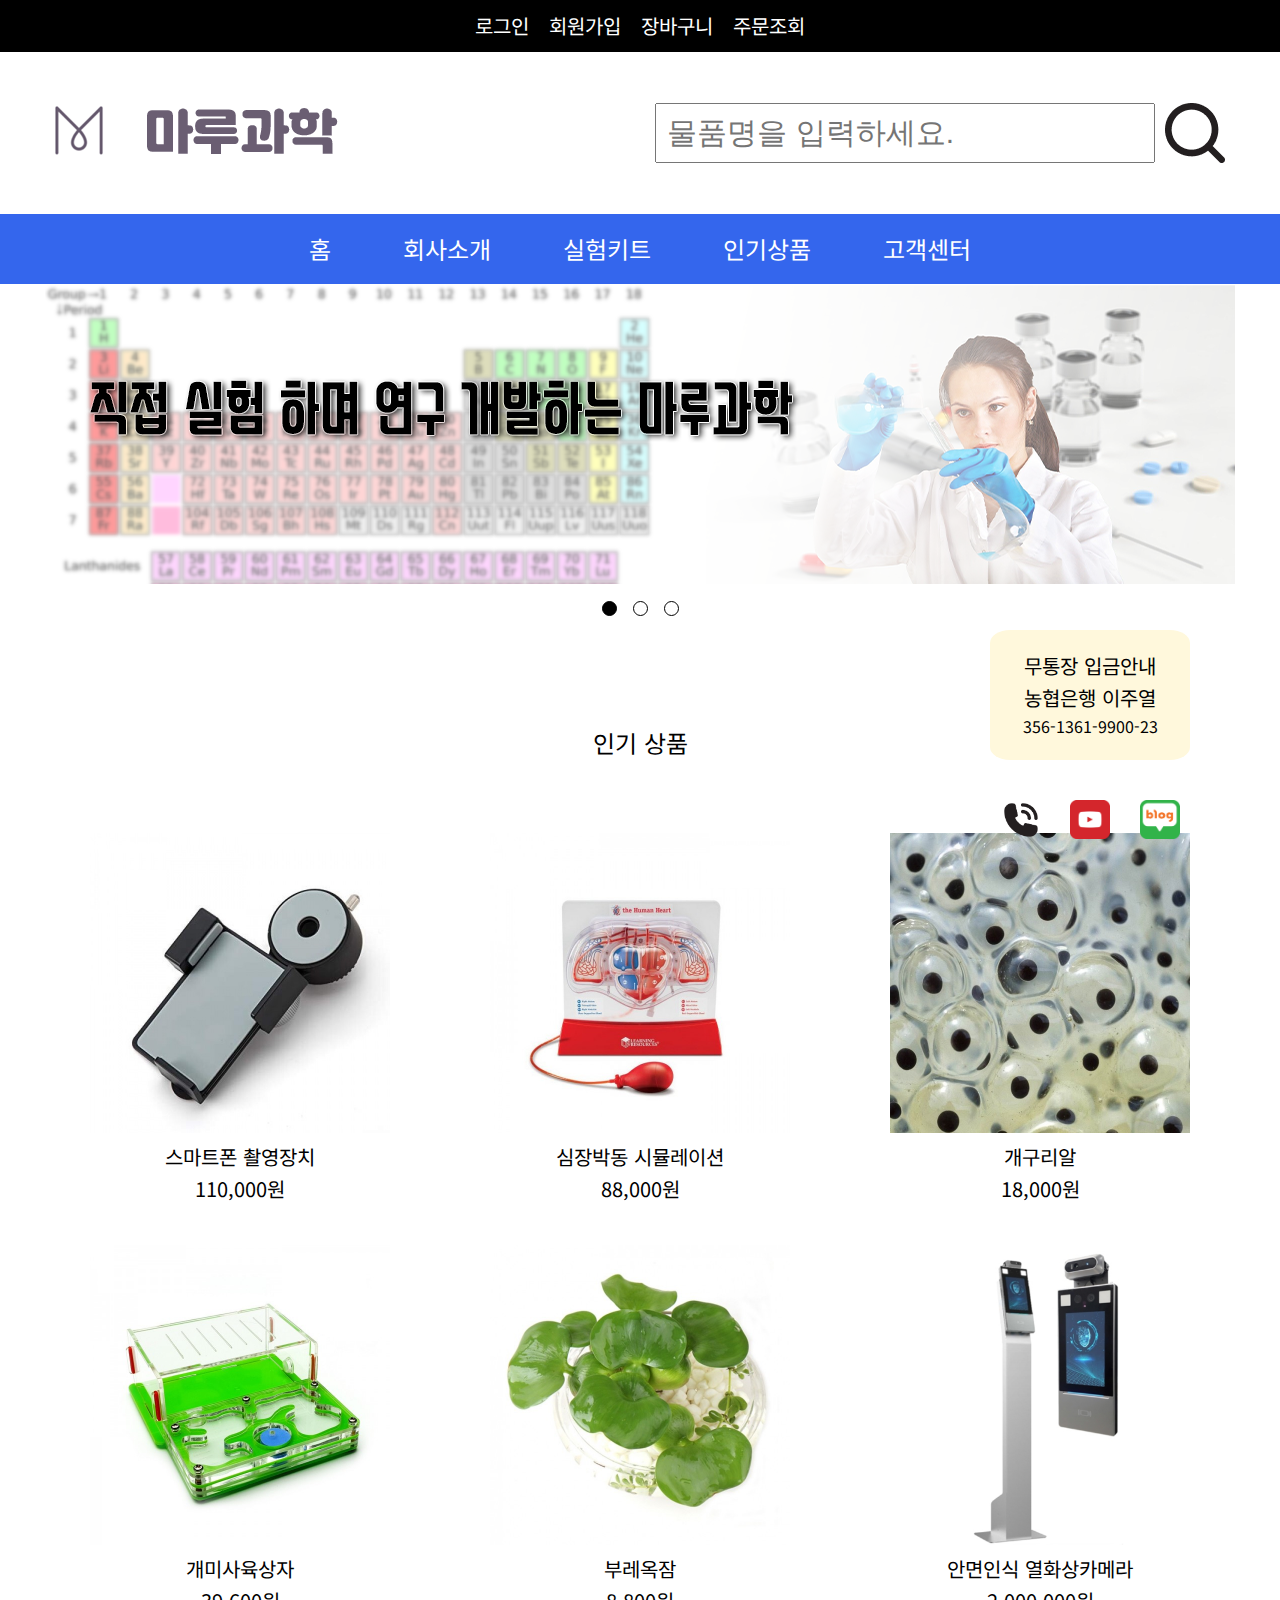
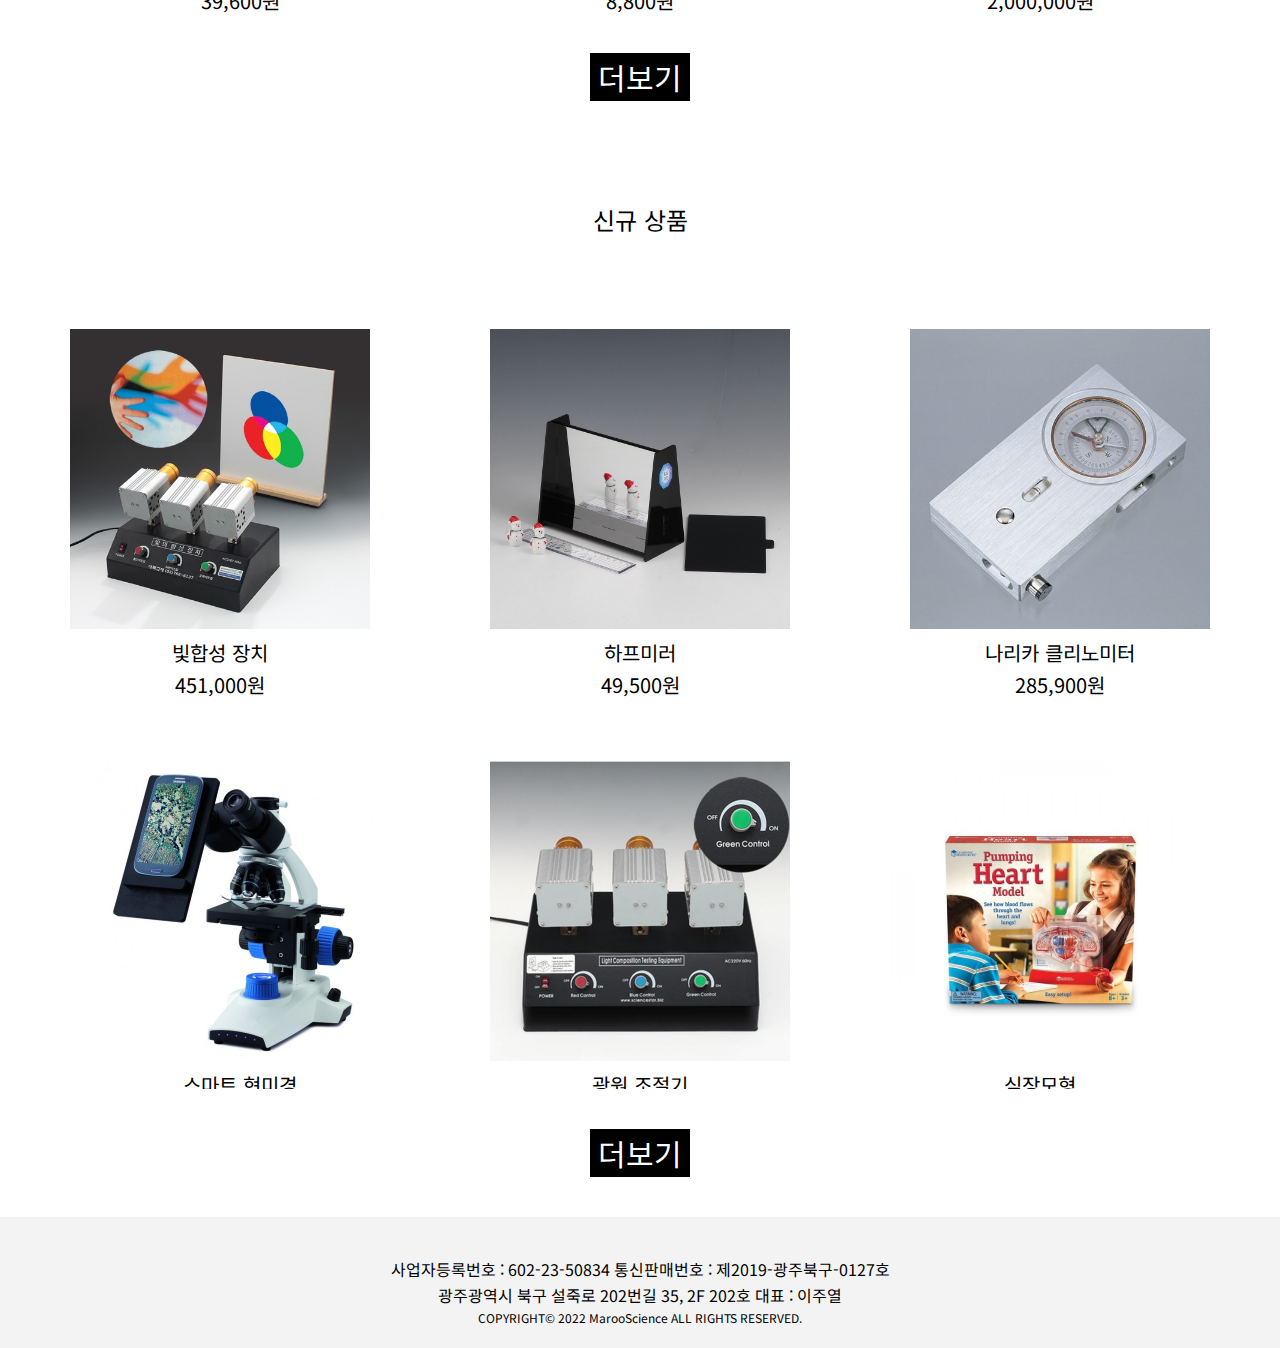
<file: index.html>
<!DOCTYPE html>
<html lang="ko">

<head>
	<meta charset="UTF-8">
	<meta name="viewport" content="width=device-width, initial-scale=1.0">
	<title>마루과학</title>
	<link href="images/favicon.png" rel="shortcut icon">
	<link rel="stylesheet"
		href="https://fonts.googleapis.com/css2?family=Material+Symbols+Outlined:opsz,wght,FILL,GRAD@20..48,100..700,0..1,-50..200" />
	<link href="css/reset.css" rel="stylesheet">
	<link href="css/style.css" rel="stylesheet">
	<!-- 메타태그도 넣을 것 -->
	<script src="https://cdnjs.cloudflare.com/ajax/libs/jquery/3.6.1/jquery.min.js"
		integrity="sha512-aVKKRRi/Q/YV+4mjoKBsE4x3H+BkegoM/em46NNlCqNTmUYADjBbeNefNxYV7giUp0VxICtqdrbqU7iVaeZNXA=="
		crossorigin="anonymous" referrerpolicy="no-referrer"></script>
</head>

<body>
	<nav class="nav-bar nav-top">
		<h2 class="d-none">navigation top</h2>
		<ul class="tnb">
			<li><a href="login.html">로그인</a></li>
			<li><a href="join.html">회원가입</a></li>
			<li><a href="cart.html">장바구니</a></li>
			<li><a href="order.html">주문조회</a></li>
		</ul>
	</nav>

	<h1 class="d-none">마루과학</h1>
	<header>

		<h2 class="d-none">마루과학 로고, 검색</h2>
		<div class="container">
			<div class="mainlogo">
				<div class="logoimg">
					<img src="images/logo.png" alt="Company Logo">
				</div>
				<div class="search">
					<form action="searchForm" name="searchForm" method="post">

						<input type="text" name="product_search" id="product_search" placeholder=" 물품명을 입력하세요.">

						<input type="image" src="images/search.png" id="searchBtn" alt="검색">
					</form>
				</div>
			</div>
		</div>

		<nav class="nav-bar nav-gnb">
			<ul class="gnb">
				<li><a href="index.html">홈</a></li>
				<li><a href="company.html">회사소개</a></li>
				<li class="pos-relative choo"><a href="#">실험키트</a>
					<div class="dropMenu pos-absolute dr-none">
						<ul>
							<li><a href="#">초등학생 키트</a></li>
							<li><a href="#">중학생 키트</a></li>
							<li><a href="#">고등학생 키트</a></li>
						</ul>
					</div>
				</li>
				<li class="pos-relative"><a href="#">인기상품</a>
					<div class="dropMenu2 pos-absolute dr-none">
						<ul>
							<li><a href="#">이달의 인기 상품</a></li>
							<li><a href="#">초등학교 상품</a></li>
							<li><a href="#">중등학교 상품</a></li>
							<li><a href="#">고등학교 상품</a></li>
						</ul>
					</div>
				</li>
				<li class="pos-relative"><a href="#">고객센터</a>
					<div class="dropMenu3 pos-absolute dr-none">
						<ul>
							<li><a href="notice.html">공지사항</a></li>
							<li><a href="#">자주하는 질문</a></li>
							<li><a href="#">상품/배송문의</a></li>
							<li><a href="#">구매후기</a></li>
						</ul>
					</div>
				</li>
			</ul>
		</nav>

	</header>

	<section>
		<article>
			<h2 class="d-none">Notice and Events</h2>
			<div class="container overflow">
				<div class="carousel">
					<div class="events">
						<div class="event">
							<a href=""><img src="images/main.png" alt="visual"></a>
						</div>
						<div class="event">
							<a href=""><img src="images/delivery.png" alt="visual"></a>

						</div>
						<div class="event">
							<a href=""><img src="images/9in.png" alt="visual"></a>

						</div>
					</div>
					<div class="pager">
						<a href="#" class="first pagerblack"> <span>1</span>
						</a> <a href="#" class="second"> <span>2</span>
						</a> <a href="#" class="third"> <span>3</span>
						</a>
					</div>
				</div>
			</div>
		</article>


		<article>

			<h2 class="mt-100 md-50">인기 상품</h2>
			<div class="container height6 productheight1">

				<ul class="productsList">
					<li>
						<div class="overlay">
							<a href="#">
								<div class="greyoverlay">
									<p>자세히 보기</p>
								</div>
								<div class="productImg">
									<img src="images/a1.jpg" alt="스마트폰 촬영장치">
								</div>
								<p>스마트폰 촬영장치</p>
								<p>110,000원</p>
							</a>
						</div>
					</li>
					<li>
						<div class="overlay">
							<a href="#">
								<div class="greyoverlay">
									<p>자세히 보기</p>
								</div>
								<div class="productImg">
									<img src="images/b1.jpg" alt="심장박동 시뮬레이션">
								</div>
								<p>심장박동 시뮬레이션</p>
								<p>88,000원</p>
							</a>
						</div>
					</li>
					<li>
						<div class="overlay">
							<a href="#">
							<div class="greyoverlay"><p>자세히 보기</p></div>
							<div class="productImg">
								<img src="images/c1.jpg" alt="개구리알">
							</div>
							<p>개구리알</p>
							<p>18,000원</p>
							</a>
						</div>
					</li>
					<li>
						<div class="overlay">
							<a href="#">
								<div class="greyoverlay"><p>자세히 보기</p></div>
								<div class="productImg">
									<img src="images/d.jpg" alt="개미사육상자">
								</div>
								<p>개미사육상자</p>
								<p>39,600원</p>
							</a>
						</div>
					</li>
					<li>
						<div class="overlay">
							<a href="#">
								<div class="greyoverlay"><p>자세히 보기</p></div>
								<div class="productImg">
									<img src="images/e.jpg" alt="부레옥잠">
								</div>
								<p>부레옥잠</p>
								<p>8,800원</p>
							</a>
						</div>
					</li>
					<li>
						<div class="overlay"><a href="#">
								<div class="greyoverlay"><p>자세히 보기</p></div>
								<div class="productImg">
									<img src="images/f.png" alt="안면인식 열화상카메라">
								</div>
								<p>안면인식 열화상카메라</p>
								<p>2,000,000원</p>
							</a>
						</div>
					</li>
					<li>
						<div class="overlay"><a href="#">
							<div class="greyoverlay"><p>자세히 보기</p></div>
							<div class="productImg">
								<img src="images/aa.jpg" alt="심폐소생술 훈련키트">
							</div>
							<p>심폐소생술 훈련키트</p>
							<p>61,500원</p>
						</a>
					</div>
					</li>
					<li>
						<div class="overlay"><a href="#">
							<div class="greyoverlay"><p>자세히 보기</p></div>
							<div class="productImg">
								<img src="images/ab.jpg" alt="신재생에너지교육키트">
							</div>
							<p>신재생에너지교육키트</p>
							<p>702,000원</p>
						</a>
					</div>
					</li>
					<li>
						<div class="overlay"><a href="#">
							<div class="greyoverlay"><p>자세히 보기</p></div>
							<div class="productImg">
								<img src="images/ac.jpg" alt="전압 증폭기">
							</div>
							<p>전압 증폭기</p>
							<p>50,000원</p>
						</a>
					</div>
					</li>
					<li>
						<div class="overlay"><a href="#">
							<div class="greyoverlay"><p>자세히 보기</p></div>
							<div class="productImg">
								<img src="images/ad.jpg" alt="수소자동차">
							</div>
							<p>수소자동차</p>
							<p>240,000원</p>
						</a>
					</div>
					</li>
					<li>
						<div class="overlay"><a href="#">
							<div class="greyoverlay"><p>자세히 보기</p></div>
							<div class="productImg">
								<img src="images/ae.jpg" alt="펠티어소자 키트">
							</div>
							<p>펠티어소자 키트</p>
							<p>46,000원</p>
						</a>
					</div>
					</li>
					<li>
						<div class="overlay"><a href="#">
							<div class="greyoverlay"><p>자세히 보기</p></div>
							<div class="productImg">
								<img src="images/af.jpg" alt="바이오 에너지 키트">
							</div>
							<p>바이오 에너지 키트</p>
							<p>320,000원</p>
						</a>
					</div>
					</li>

				</ul>

			</div>
		</article>
		<div class="seeMore1">
			<a href="#">더보기</a>
		</div>
		<article>
			<h2 class="mt-100 md-50">신규 상품</h2>
			<div class="container height6 productheight2">
				<ul class="productsList">
					<li>

						<div class="overlay">
							<a href="#">
								<div class="greyoverlay"><p>자세히 보기</p></div>
								<div class="productImg">
									<img src="images/g1.jpg" alt="빛합성 장치">
								</div>
								<p>빛합성 장치</p>
								<p>451,000원</p>
							</a>
						</div>
					</li>
					<li>
						<div class="overlay">
							<div class="overlay">
								<a href="#">
									<div class="greyoverlay"><p>자세히 보기</p></div>
									<div class="productImg">
										<img src="images/h1.jpg" alt="하프미러">
									</div>
									<p>하프미러</p>
									<p>49,500원</p>
								</a>
							</div>
					</li>
					<li>
						<div class="overlay">
							<a href="#">
								<div class="greyoverlay"><p>자세히 보기</p></div>
								<div class="productImg">
									<img src="images/i1.jpg" alt="나리카 클리노미터">
								</div>
								<p>나리카 클리노미터</p>
								<p>285,900원</p>
							</a>
						</div>
					</li>
					<li>
						<div class="overlay">
							<a href="#">
								<div class="greyoverlay"><p>자세히 보기</p></div>
								<div class="productImg">
									<img src="images/a3.jpg" alt="스마트 현미경">
								</div>
								<p>스마트 현미경</p>
								<p>285,900원</p>
							</a>
						</div>
					</li>
					<li>
						<div class="overlay">
							<a href="#">
								<div class="greyoverlay"><p>자세히 보기</p></div>
								<div class="productImg">
									<img src="images/g2.jpg" alt="광원 조절기">
								</div>
								<p>광원 조절기</p>
								<p>300,000원</p>
							</a>
						</div>
					</li>
					<li>
						<div class="overlay">
							<a href="#">
								<div class="greyoverlay"><p>자세히 보기</p></div>
								<div class="productImg">
									<img src="images/b2.jpg" alt="심장">
								</div>
								<p>심장모형</p>
								<p>85,000원</p>
							</a>
						</div>
					</li>
					<li>
						<div class="overlay">
							<a href="#">
								<div class="greyoverlay"><p>자세히 보기</p></div>
								<div class="productImg">
									<img src="images/er.jpg" alt="편광기">
								</div>
								<p>편광기</p>
								<p>250,000원</p>
							</a>
						</div>
					</li>
					<li>
						<div class="overlay">
							<a href="#">
								<div class="greyoverlay"><p>자세히 보기</p></div>
								<div class="productImg">
									<img src="images/df.jpg" alt="가우스 가속기">
								</div>
								<p>가우스 가속기</p>
								<p>193,000원</p>
							</a>
						</div>
					</li>
					<li>
						<div class="overlay">
							<a href="#">
								<div class="greyoverlay"><p>자세히 보기</p></div>
								<div class="productImg">
									<img src="images/ba.jpg" alt="나리카 풍력발전기">
								</div>
								<p>나리카 풍력발전기</p>
								<p>140,900원</p>
							</a>
						</div>
					</li>
					<li>
						<div class="overlay">
							<a href="#">
								<div class="greyoverlay"><p>자세히 보기</p></div>
								<div class="productImg">
									<img src="images/bb.jpg" alt="배터리체커">
								</div>
								<p>배터리체커</p>
								<p>40,000원</p>
							</a>
						</div>
					</li>
					<li>
						<div class="overlay">
							<a href="#">
								<div class="greyoverlay"><p>자세히 보기</p></div>
								<div class="productImg">
									<img src="images/bc.jpg" alt="주향경사실험대">
								</div>
								<p>주향경사실험대</p>
								<p>549,900원</p>
							</a>
						</div>
					</li>
					<li>
						<div class="overlay">
							<a href="#">
								<div class="greyoverlay"><p>자세히 보기</p></div>
								<div class="productImg">
									<img src="images/bd.jpg" alt="전류자계실험기">
								</div>
								<p>전류자계실험기</p>
								<p>245,000원</p>
							</a>
						</div>
					</li>

				</ul>


			</div>
		</article>
		<div class="seeMore2">
			<a href="#">더보기</a>
		</div>
	</section>


	<aside>
		<!-- 사이드메뉴 -->
		<nav class="nav-bar nav-side">
			<div class="sidebar">
				<div class="account">
					<p>무통장 입금안내</p>
					<p>농협은행 이주열</p>
					<p>356-1361-9900-23</p>

				</div>
				<div class="contact">
					<ul>
						<!-- <li><img src="images/top.png" alt=""></li> -->
						<li><a href="tel:+821043244536"><img src="images/call.png" alt="전화"></a></li>
						<li><a target="_blank" href="https://www.youtube.com/channel/UCnDLTTMGkYDXRNwYVNHRw2A"><img src="images/youtube.png" alt="유튜브"></a></li>
						<li><a target="_blank" href="https://blog.naver.com/maroo2510"><img src="images/blog.png" alt="블로그"></a></li>
					</ul>

				</div>

			</div>
		</nav>
	</aside>

	<footer>
		<address>
			<p>사업자등록번호 : 602-23-50834 통신판매번호 : 제2019-광주북구-0127호</p>
			<p>광주광역시 북구 설죽로 202번길 35, 2F 202호 대표 : 이주열</p>
			<p>COPYRIGHT&copy; 2022 MarooScience ALL RIGHTS RESERVED.</p>
		</address>
	</footer>
	<script src="script/main.js"></script>
</body>

</html>
</file>
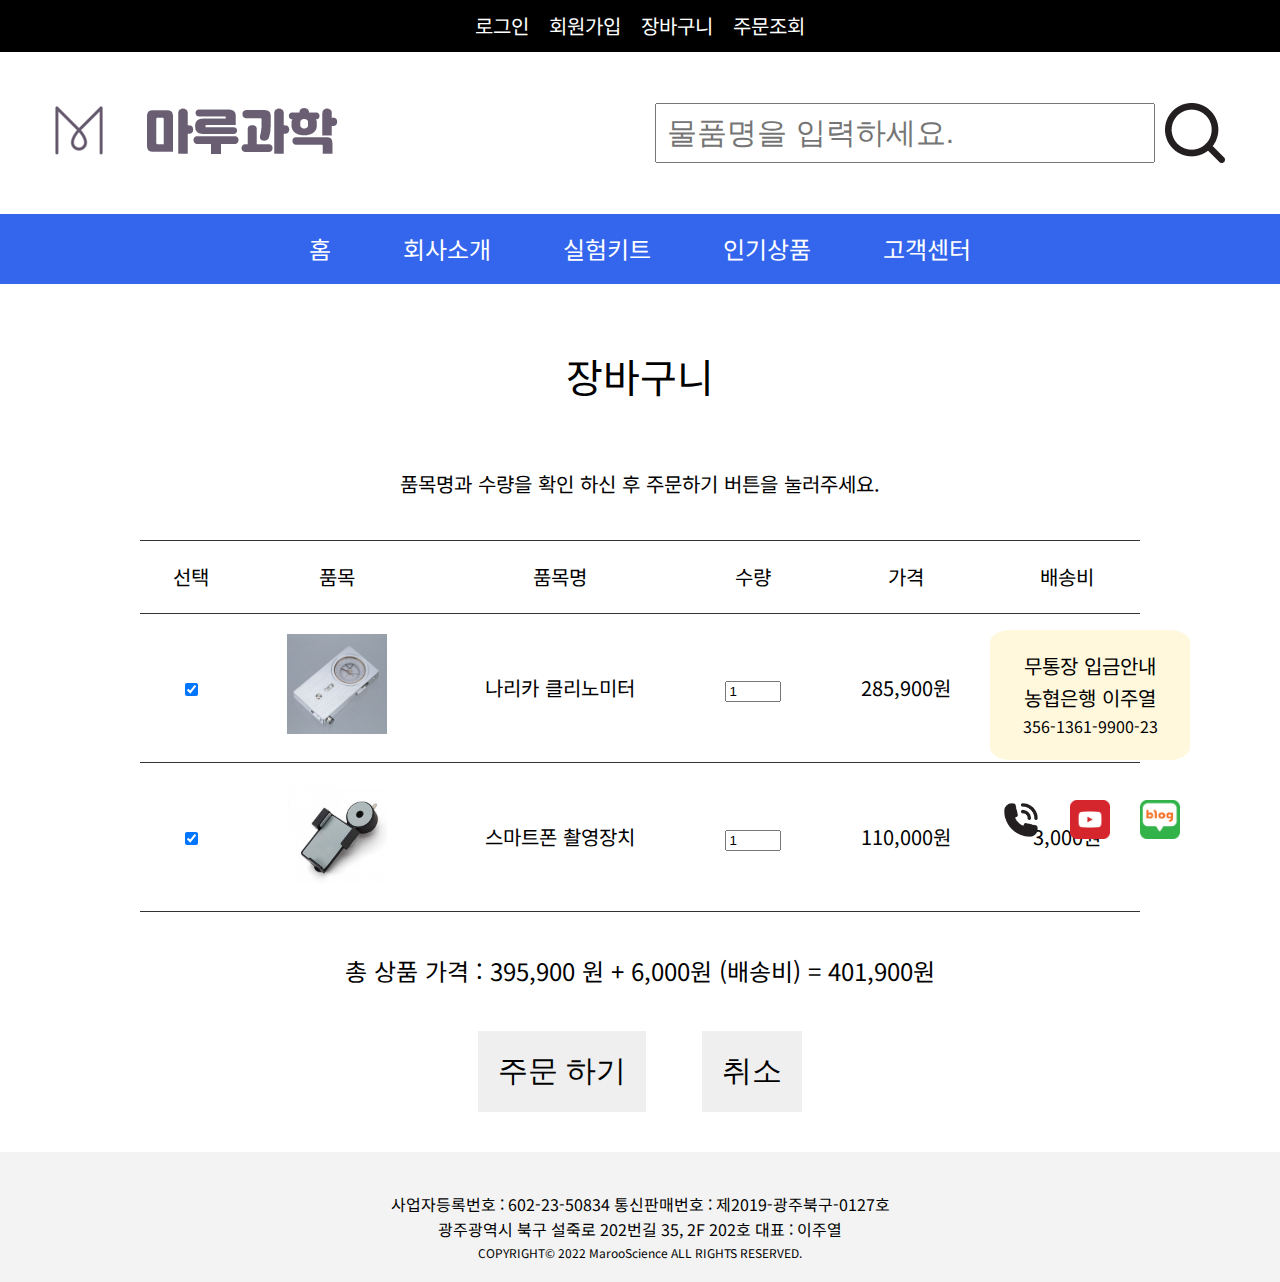
<file: cart.html>
<!DOCTYPE html>
<html lang="ko">

<head>
	<meta charset="UTF-8">
	<meta name="viewport" content="width=device-width, initial-scale=1.0">
	<title>마루과학</title>
	<link href="images/favicon.png" rel="shortcut icon">
	<link rel="stylesheet"
		href="https://fonts.googleapis.com/css2?family=Material+Symbols+Outlined:opsz,wght,FILL,GRAD@20..48,100..700,0..1,-50..200" />
	<link href="css/reset.css" rel="stylesheet">
	<link href="css/style.css" rel="stylesheet">
	<!-- 메타태그도 넣을 것 -->
	<script src="https://cdnjs.cloudflare.com/ajax/libs/jquery/3.6.1/jquery.min.js"
		integrity="sha512-aVKKRRi/Q/YV+4mjoKBsE4x3H+BkegoM/em46NNlCqNTmUYADjBbeNefNxYV7giUp0VxICtqdrbqU7iVaeZNXA=="
		crossorigin="anonymous" referrerpolicy="no-referrer"></script>
</head>

<body>
	<nav class="nav-bar nav-top">
		<h2 class="d-none">navigation top</h2>
		<ul class="tnb">
			<li><a href="login.html">로그인</a></li>
			<li><a href="join.html">회원가입</a></li>
			<li><a href="cart.html">장바구니</a></li>
			<li><a href="order.html">주문조회</a></li>
		</ul>
	</nav>

	<h1 class="d-none">마루과학</h1>
	<header>

		<h2 class="d-none">마루과학 로고, 검색</h2>
		<div class="container">
			<div class="mainlogo">
				<div class="logoimg">
					<img src="images/logo.png" alt="Company Logo">
				</div>
				<div class="search">
					<form action="searchForm" name="searchForm" method="post">

						<input type="text" name="product_search" id="product_search" placeholder=" 물품명을 입력하세요.">

						<input type="image" src="images/search.png" id="searchBtn" alt="검색">
					</form>
				</div>
			</div>
		</div>

		<nav class="nav-bar nav-gnb">
			<ul class="gnb">
				<li><a href="index.html">홈</a></li>
				<li><a href="company.html">회사소개</a></li>
				<li class="pos-relative choo"><a href="#">실험키트</a>
					<div class="dropMenu pos-absolute dr-none">
						<ul>
							<li><a href="work.html">초등학생 키트</a></li>
							<li><a href="work.html">중학생 키트</a></li>
							<li><a href="work.html">고등학생 키트</a></li>
						</ul>
					</div>
				</li>
				<li class="pos-relative"><a href="#">인기상품</a>
					<div class="dropMenu2 pos-absolute dr-none">
						<ul>
							<li><a href="work.html">이달의 인기 상품</a></li>
							<li><a href="work.html">초등학교 상품</a></li>
							<li><a href="work.html">중등학교 상품</a></li>
							<li><a href="work.html">고등학교 상품</a></li>
						</ul>
					</div>
				</li>
				<li class="pos-relative"><a href="#">고객센터</a>
					<div class="dropMenu3 pos-absolute dr-none">
						<ul>
							<li><a href="notice.html">공지사항</a></li>
							<li><a href="qna.html">자주하는 질문</a></li>
							<li><a href="delivery.html">상품/배송문의</a></li>
							<li><a href="review.html">구매후기</a></li>
						</ul>
					</div>
				</li>
			</ul>
		</nav>

	</header>

	<section>
		<article class="container">


			<div class="cart-table">
				<h2>장바구니</h2>

				<p>품목명과 수량을 확인 하신 후 주문하기 버튼을 눌러주세요.</p>
				<div class="cartlist">
				<table>
					<tr>
						<th>선택</th>
						<th>품목</th>
						<th>품목명</th>
						<th>수량</th>
						<th>가격</th>
						<th>배송비</th>
					</tr>

	
						<tr>
							<td><input type="checkbox" name="product-select" id="product-select" checked /></td>
							<td><img src="images/i1.jpg" alt=""></td>
							<td>나리카 클리노미터</td>
							<td><input type="number" min="0" max="99" name="number" value="1"></td>
							<td>285,900원</td>
							<td>3,000원</td>
						</tr>
						<tr>
							<td><input type="checkbox" name="product-select" id="product-select" checked /></td>
							<td><img src="images/a1.jpg" alt=""></td>
							<td>스마트폰 촬영장치</td>
							<td><input type="number" min="0" max="99" name="number" value="1"></td>
							<td>110,000원</td>
							<td>3,000원</td>
						</tr>
</div>

				</table>
				<div class="total">
					<p>총 상품 가격 : 395,900 원 + 6,000원 (배송비) = 401,900원</p>
					<button class="order-now">주문 하기</button>&nbsp;&nbsp;&nbsp;&nbsp;&nbsp;&nbsp;&nbsp;
					<button class="cancel-order">취소</button>
				</div>



			</div>





		</article>



	</section>


	<aside>
		<!-- 사이드메뉴 -->
		<nav class="nav-bar nav-side">
			<div class="sidebar">
				<div class="account">
					<p>무통장 입금안내</p>
					<p>농협은행 이주열</p>
					<p>356-1361-9900-23</p>

				</div>
				<div class="contact">
					<ul>
						<!-- <li><img src="images/top.png" alt=""></li> -->
						<li><a href="tel:+821043244536"><img src="images/call.png" alt="전화"></a></li>
						<li><a target="_blank" href="https://www.youtube.com/channel/UCnDLTTMGkYDXRNwYVNHRw2A"><img src="images/youtube.png" alt="유튜브"></a></li>
						<li><a target="_blank" href="https://blog.naver.com/maroo2510"><img src="images/blog.png" alt="블로그"></a></li>
					</ul>

				</div>

			</div>
		</nav>
	</aside>

	<footer>
		<address>
			<p>사업자등록번호 : 602-23-50834 통신판매번호 : 제2019-광주북구-0127호</p>
			<p>광주광역시 북구 설죽로 202번길 35, 2F 202호 대표 : 이주열</p>
			<p>COPYRIGHT&copy; 2022 MarooScience ALL RIGHTS RESERVED.</p>
		</address>
	</footer>
	<script src="script/cart.js"></script>
</body>

</html>
</file>
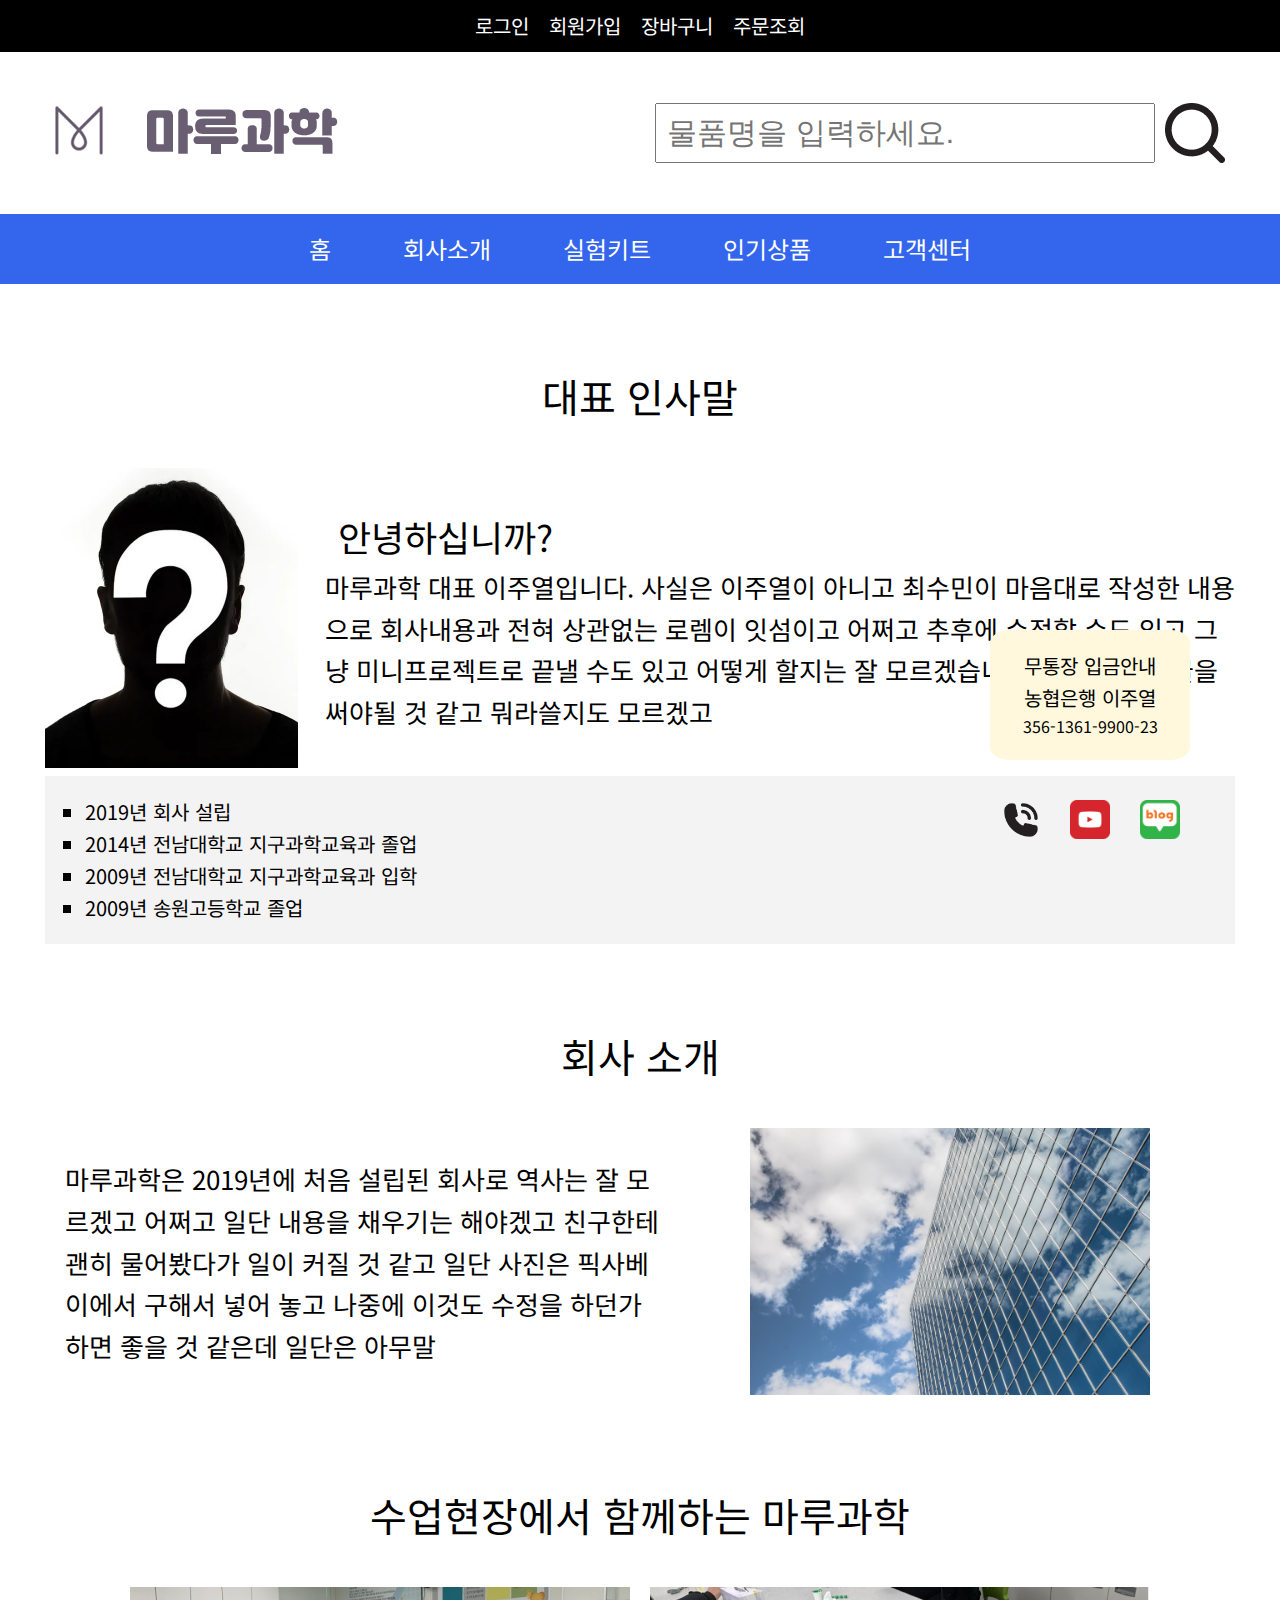
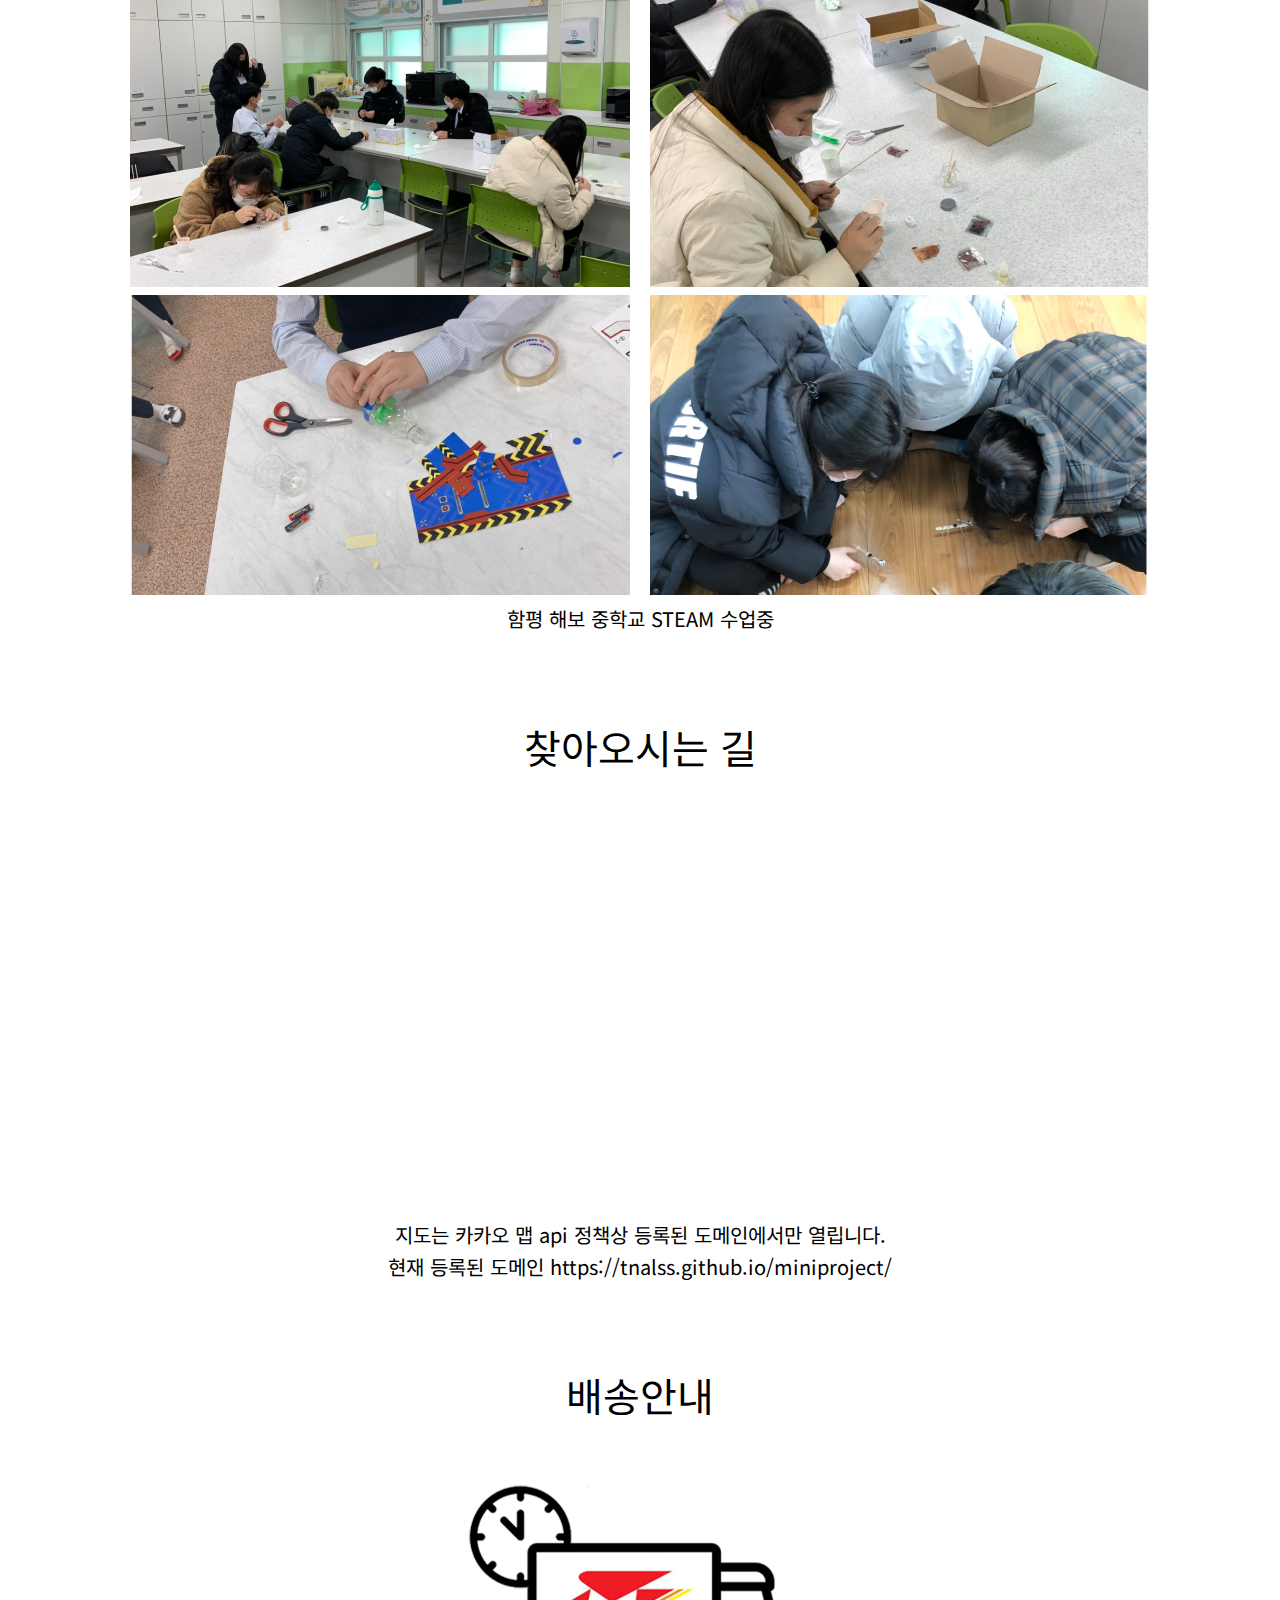
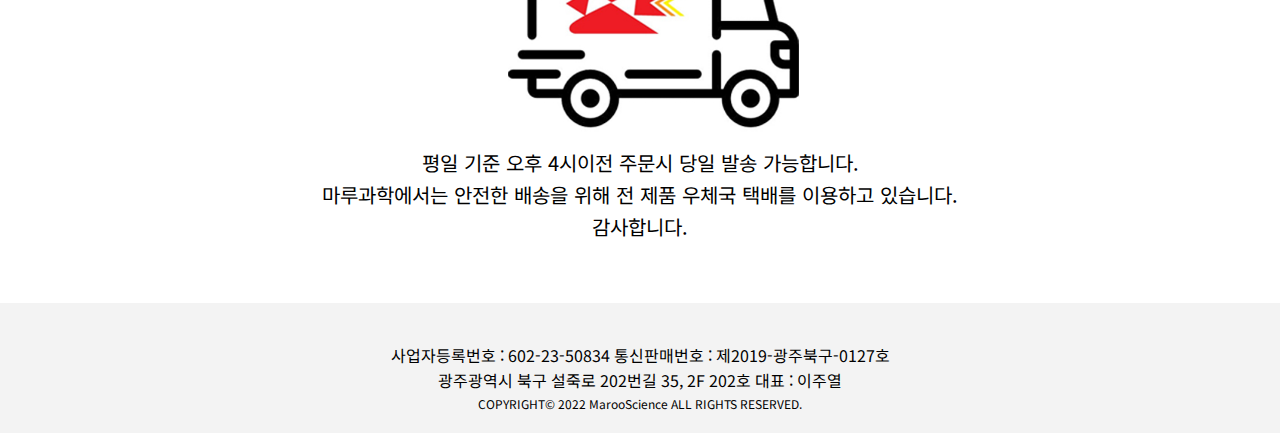
<file: company.html>
<!DOCTYPE html>
<html lang="ko">

<head>
	<meta charset="UTF-8">
	<meta name="viewport" content="width=device-width, initial-scale=1.0">
	<title>마루과학</title>
	<link href="images/favicon.png" rel="shortcut icon">
	<link rel="stylesheet"
		href="https://fonts.googleapis.com/css2?family=Material+Symbols+Outlined:opsz,wght,FILL,GRAD@20..48,100..700,0..1,-50..200" />
	<link href="css/reset.css" rel="stylesheet">
	<link href="css/style.css" rel="stylesheet">
	<!-- 메타태그도 넣을 것 -->
	<script src="https://cdnjs.cloudflare.com/ajax/libs/jquery/3.6.1/jquery.min.js"
		integrity="sha512-aVKKRRi/Q/YV+4mjoKBsE4x3H+BkegoM/em46NNlCqNTmUYADjBbeNefNxYV7giUp0VxICtqdrbqU7iVaeZNXA=="
		crossorigin="anonymous" referrerpolicy="no-referrer"></script>
		<script type="text/javascript" src="//dapi.kakao.com/v2/maps/sdk.js?appkey=	cf314e31de6937ad6ca1b3b30e9d627c"></script>
	</head>
	
	<body>
	<nav class="nav-bar nav-top">
		<h2 class="d-none">navigation top</h2>
		<ul class="tnb">
			<li><a href="login.html">로그인</a></li>
			<li><a href="join.html">회원가입</a></li>
			<li><a href="cart.html">장바구니</a></li>
			<li><a href="order.html">주문조회</a></li>
		</ul>
	</nav>
	
	<h1 class="d-none">마루과학</h1>
	<header>
		
		<h2 class="d-none">마루과학 로고, 검색</h2>
		<div class="container">
			<div class="mainlogo">
				<div class="logoimg">
					<img src="images/logo.png" alt="Company Logo">
				</div>
				<div class="search">
					<form action="searchForm" name="searchForm" method="post">
						
						<input type="text" name="product_search" id="product_search" placeholder=" 물품명을 입력하세요.">
						
						<input type="image" src="images/search.png" id="searchBtn" alt="검색">
					</form>
				</div>
			</div>
		</div>
		
		<nav class="nav-bar nav-gnb">
			<ul class="gnb">
				<li><a href="index.html">홈</a></li>
				<li><a href="company.html">회사소개</a></li>
				<li class="pos-relative choo"><a href="#">실험키트</a>
					<div class="dropMenu pos-absolute dr-none">
						<ul>
							<li><a href="work.html">초등학생 키트</a></li>
							<li><a href="work.html">중학생 키트</a></li>
							<li><a href="work.html">고등학생 키트</a></li>
						</ul>
					</div>
				</li>
				<li class="pos-relative"><a href="#">인기상품</a>
					<div class="dropMenu2 pos-absolute dr-none">
						<ul>
							<li><a href="work.html">이달의 인기 상품</a></li>
							<li><a href="work.html">초등학교 상품</a></li>
							<li><a href="work.html">중등학교 상품</a></li>
							<li><a href="work.html">고등학교 상품</a></li>
						</ul>
					</div>
				</li>
				<li class="pos-relative"><a href="#">고객센터</a>
					<div class="dropMenu3 pos-absolute dr-none">
						<ul>
							<li><a href="notice.html">공지사항</a></li>
							<li><a href="qna.html">자주하는 질문</a></li>
							<li><a href="delivery.html">상품/배송문의</a></li>
							<li><a href="review.html">구매후기</a></li>
						</ul>
					</div>
				</li>
			</ul>
		</nav>
		
	</header>
	
	<section>
		<h2 class= "d-none">마루과학 회사소개</h2>
		
		<article class="container company-intro">
			<h3>대표 인사말</h3>
			<div class="introduce">
				<div class="ceoimg">
					<img src="images/unknown.jpg" alt="ceo photo">
				</div>
				<div class="ceodetail">
					<h4>안녕하십니까?</h4>
					<p>마루과학 대표 이주열입니다. 사실은 이주열이 아니고 최수민이 마음대로 작성한 내용으로 회사내용과 전혀 상관없는 로렘이 잇섬이고 어쩌고 추후에 수정할 수도 있고 그냥 미니프로젝트로 끝낼 수도 있고 어떻게 할지는 잘 모르겠습니다.면서도 뭔가 글을 써야될 것 같고 뭐라쓸지도 모르겠고</p>
				</div>

			</div>
			<div class="year-ul">
				<ul class="year-detail">
					
					<li>2019년 회사 설립</li>
					<li>2014년 전남대학교 지구과학교육과 졸업</li>
					<li>2009년 전남대학교 지구과학교육과 입학</li>
					<li>2009년 송원고등학교 졸업</li>
				</ul>
			</div>
		</article>
		
		<article class="container company-intro">
			<h3>회사 소개</h3>
			<div class="company-introduce">
	<div class="company-desc">
		<p>마루과학은 2019년에 처음 설립된 회사로 역사는 잘 모르겠고 어쩌고 일단 내용을 채우기는 해야겠고 친구한테 괜히 물어봤다가 일이 커질 것 같고 일단 사진은 픽사베이에서 구해서 넣어 놓고 나중에 이것도 수정을 하던가 하면 좋을 것 같은데 일단은 아무말</p>
		
	</div>
	<div class="company-img">
		<img src="images/building.jpg" alt="companyphotos">
	</div>
</div>


<h3>수업현장에서 함께하는 마루과학</h3>
<div class="student">
	
	<div class="stuimg1">
		<img src="images/student1.png" alt="현장사진">
	</div>
	<div class="stuimg2">
		<img src="images/student2.png" alt="현장사진">
	</div>
	<div class="stuimg3">
		<img src="images/student3.png" alt="현장사진">
	</div>
	<div class="stuimg4">
		<img src="images/student4.png" alt="현장사진">
	</div>
	
</div>
<p>함평 해보 중학교 STEAM 수업중</p>


</article>
<article class="container company-intro">
	<h3>찾아오시는 길</h3>
	<div id="map"></div>
	<p>지도는 카카오 맵 api 정책상 등록된 도메인에서만 열립니다.</p>
	<p>현재 등록된 도메인 https://tnalss.github.io/miniproject/</p>
	
</article>
<article class="container company-intro">
	<h3>배송안내</h3>
	<div class="deliveryinfo">
	<div class="deliveryimg">
		<img src="images/truck.PNG" alt="delivery"></div>
		<p>평일 기준 오후 4시이전 주문시 당일 발송 가능합니다.</p>
		<p>마루과학에서는 안전한 배송을 위해 전 제품 우체국 택배를 이용하고 있습니다.</p>
		<p>감사합니다.</p>
	</div>
</article>
</section>


	<aside>
		<!-- 사이드메뉴 -->
		<nav class="nav-bar nav-side">
			<div class="sidebar">
				<div class="account">
					<p>무통장 입금안내</p>
					<p>농협은행 이주열</p>
					<p>356-1361-9900-23</p>

				</div>
				<div class="contact">
					<ul>
						<!-- <li><img src="images/top.png" alt=""></li> -->
						<li><a href="tel:+821043244536"><img src="images/call.png" alt="전화"></a></li>
						<li><a target="_blank" href="https://www.youtube.com/channel/UCnDLTTMGkYDXRNwYVNHRw2A"><img src="images/youtube.png" alt="유튜브"></a></li>
						<li><a target="_blank" href="https://blog.naver.com/maroo2510"><img src="images/blog.png" alt="블로그"></a></li>
					</ul>

				</div>

			</div>
		</nav>
	</aside>

	<footer>
		<address>
			<p>사업자등록번호 : 602-23-50834 통신판매번호 : 제2019-광주북구-0127호</p>
			<p>광주광역시 북구 설죽로 202번길 35, 2F 202호 대표 : 이주열</p>
			<p>COPYRIGHT&copy; 2022 MarooScience ALL RIGHTS RESERVED.</p>
		</address>
	</footer>
	<script src="script/company.js"></script>


</body>

</html>
</file>
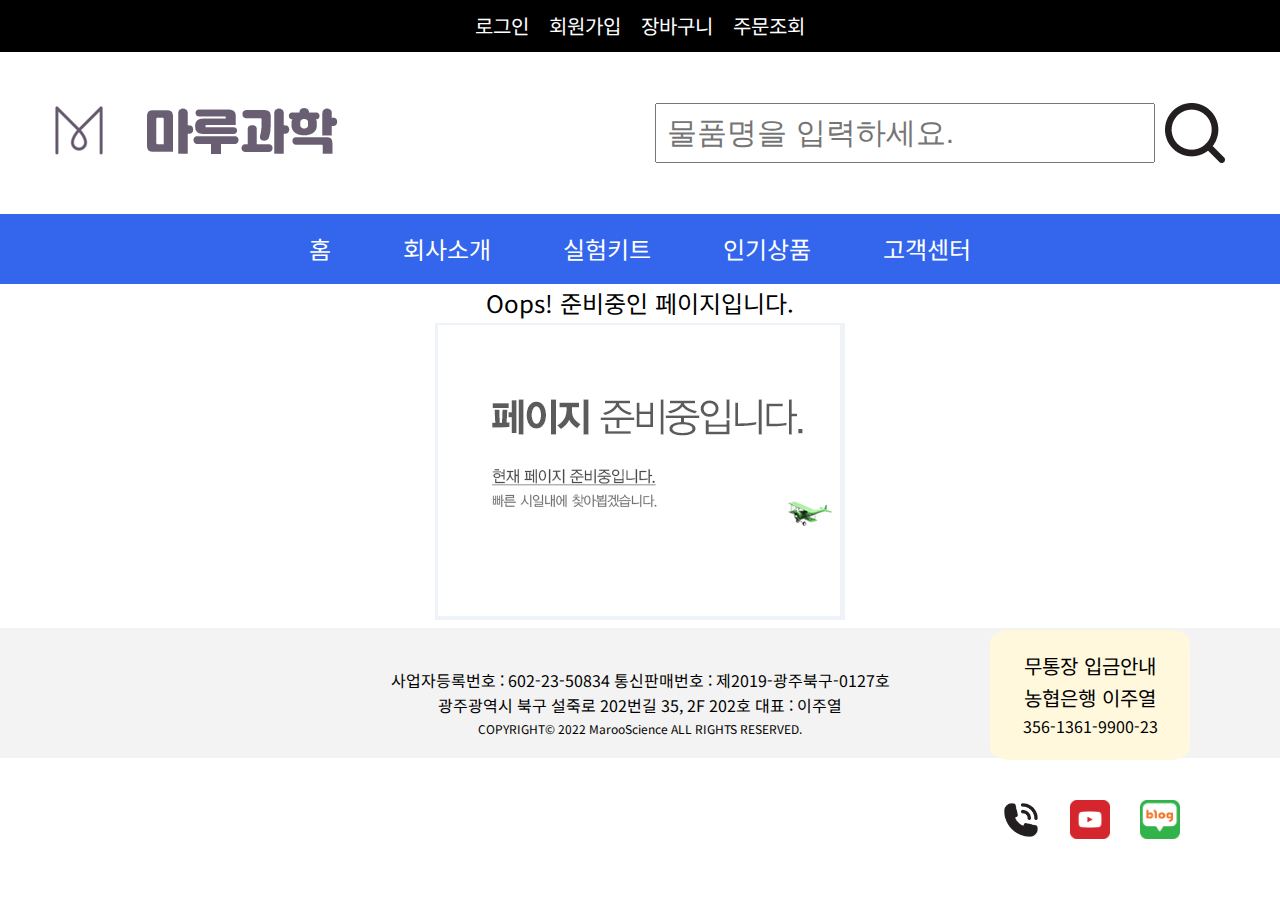
<file: delivery.html>
<!DOCTYPE html>
<html lang="ko">

<head>
	<meta charset="UTF-8">
	<meta name="viewport" content="width=device-width, initial-scale=1.0">
	<title>마루과학</title>
	<link href="images/favicon.png" rel="shortcut icon">
	<link rel="stylesheet"
		href="https://fonts.googleapis.com/css2?family=Material+Symbols+Outlined:opsz,wght,FILL,GRAD@20..48,100..700,0..1,-50..200" />
	<link href="css/reset.css" rel="stylesheet">
	<link href="css/style.css" rel="stylesheet">
	<!-- 메타태그도 넣을 것 -->
	<script src="https://cdnjs.cloudflare.com/ajax/libs/jquery/3.6.1/jquery.min.js"
		integrity="sha512-aVKKRRi/Q/YV+4mjoKBsE4x3H+BkegoM/em46NNlCqNTmUYADjBbeNefNxYV7giUp0VxICtqdrbqU7iVaeZNXA=="
		crossorigin="anonymous" referrerpolicy="no-referrer"></script>
</head>

<body>
	<nav class="nav-bar nav-top">
		<h2 class="d-none">navigation top</h2>
		<ul class="tnb">
			<li><a href="login.html">로그인</a></li>
			<li><a href="join.html">회원가입</a></li>
			<li><a href="cart.html">장바구니</a></li>
			<li><a href="order.html">주문조회</a></li>
		</ul>
	</nav>

	<h1 class="d-none">마루과학</h1>
	<header>

		<h2 class="d-none">마루과학 로고, 검색</h2>
		<div class="container">
			<div class="mainlogo">
				<div class="logoimg">
					<img src="images/logo.png" alt="Company Logo">
				</div>
				<div class="search">
					<form action="searchForm" name="searchForm" method="post">

						<input type="text" name="product_search" id="product_search" placeholder=" 물품명을 입력하세요.">

						<input type="image" src="images/search.png" id="searchBtn" alt="검색">
					</form>
				</div>
			</div>
		</div>

		<nav class="nav-bar nav-gnb">
			<ul class="gnb">
				<li><a href="index.html">홈</a></li>
				<li><a href="company.html">회사소개</a></li>
				<li class="pos-relative choo"><a href="#">실험키트</a>
					<div class="dropMenu pos-absolute dr-none">
						<ul>
							<li><a href="work.html">초등학생 키트</a></li>
							<li><a href="work.html">중학생 키트</a></li>
							<li><a href="work.html">고등학생 키트</a></li>
						</ul>
					</div>
				</li>
				<li class="pos-relative"><a href="#">인기상품</a>
					<div class="dropMenu2 pos-absolute dr-none">
						<ul>
							<li><a href="work.html">이달의 인기 상품</a></li>
							<li><a href="work.html">초등학교 상품</a></li>
							<li><a href="work.html">중등학교 상품</a></li>
							<li><a href="work.html">고등학교 상품</a></li>
						</ul>
					</div>
				</li>
				<li class="pos-relative"><a href="#">고객센터</a>
					<div class="dropMenu3 pos-absolute dr-none">
						<ul>
							<li><a href="notice.html">공지사항</a></li>
							<li><a href="qna.html">자주하는 질문</a></li>
							<li><a href="delivery.html">상품/배송문의</a></li>
							<li><a href="review.html">구매후기</a></li>
						</ul>
					</div>
				</li>
			</ul>
		</nav>

	</header>

	<section>
		<article class="container">
		
			<h2>Oops! 준비중인 페이지입니다.</h2>
			<img src="images/working.png" alt="준비중">

		</article>


	
	</section>


	<aside>
		<!-- 사이드메뉴 -->
		<nav class="nav-bar nav-side">
			<div class="sidebar">
				<div class="account">
					<p>무통장 입금안내</p>
					<p>농협은행 이주열</p>
					<p>356-1361-9900-23</p>

				</div>
				<div class="contact">
					<ul>
						<!-- <li><img src="images/top.png" alt=""></li> -->
						<li><a href="tel:+821043244536"><img src="images/call.png" alt="전화"></a></li>
						<li><a target="_blank" href="https://www.youtube.com/channel/UCnDLTTMGkYDXRNwYVNHRw2A"><img src="images/youtube.png" alt="유튜브"></a></li>
						<li><a target="_blank" href="https://blog.naver.com/maroo2510"><img src="images/blog.png" alt="블로그"></a></li>
					</ul>

				</div>

			</div>
		</nav>
	</aside>

	<footer>
		<address>
			<p>사업자등록번호 : 602-23-50834 통신판매번호 : 제2019-광주북구-0127호</p>
			<p>광주광역시 북구 설죽로 202번길 35, 2F 202호 대표 : 이주열</p>
			<p>COPYRIGHT&copy; 2022 MarooScience ALL RIGHTS RESERVED.</p>
		</address>
	</footer>
</body>

</html>
</file>
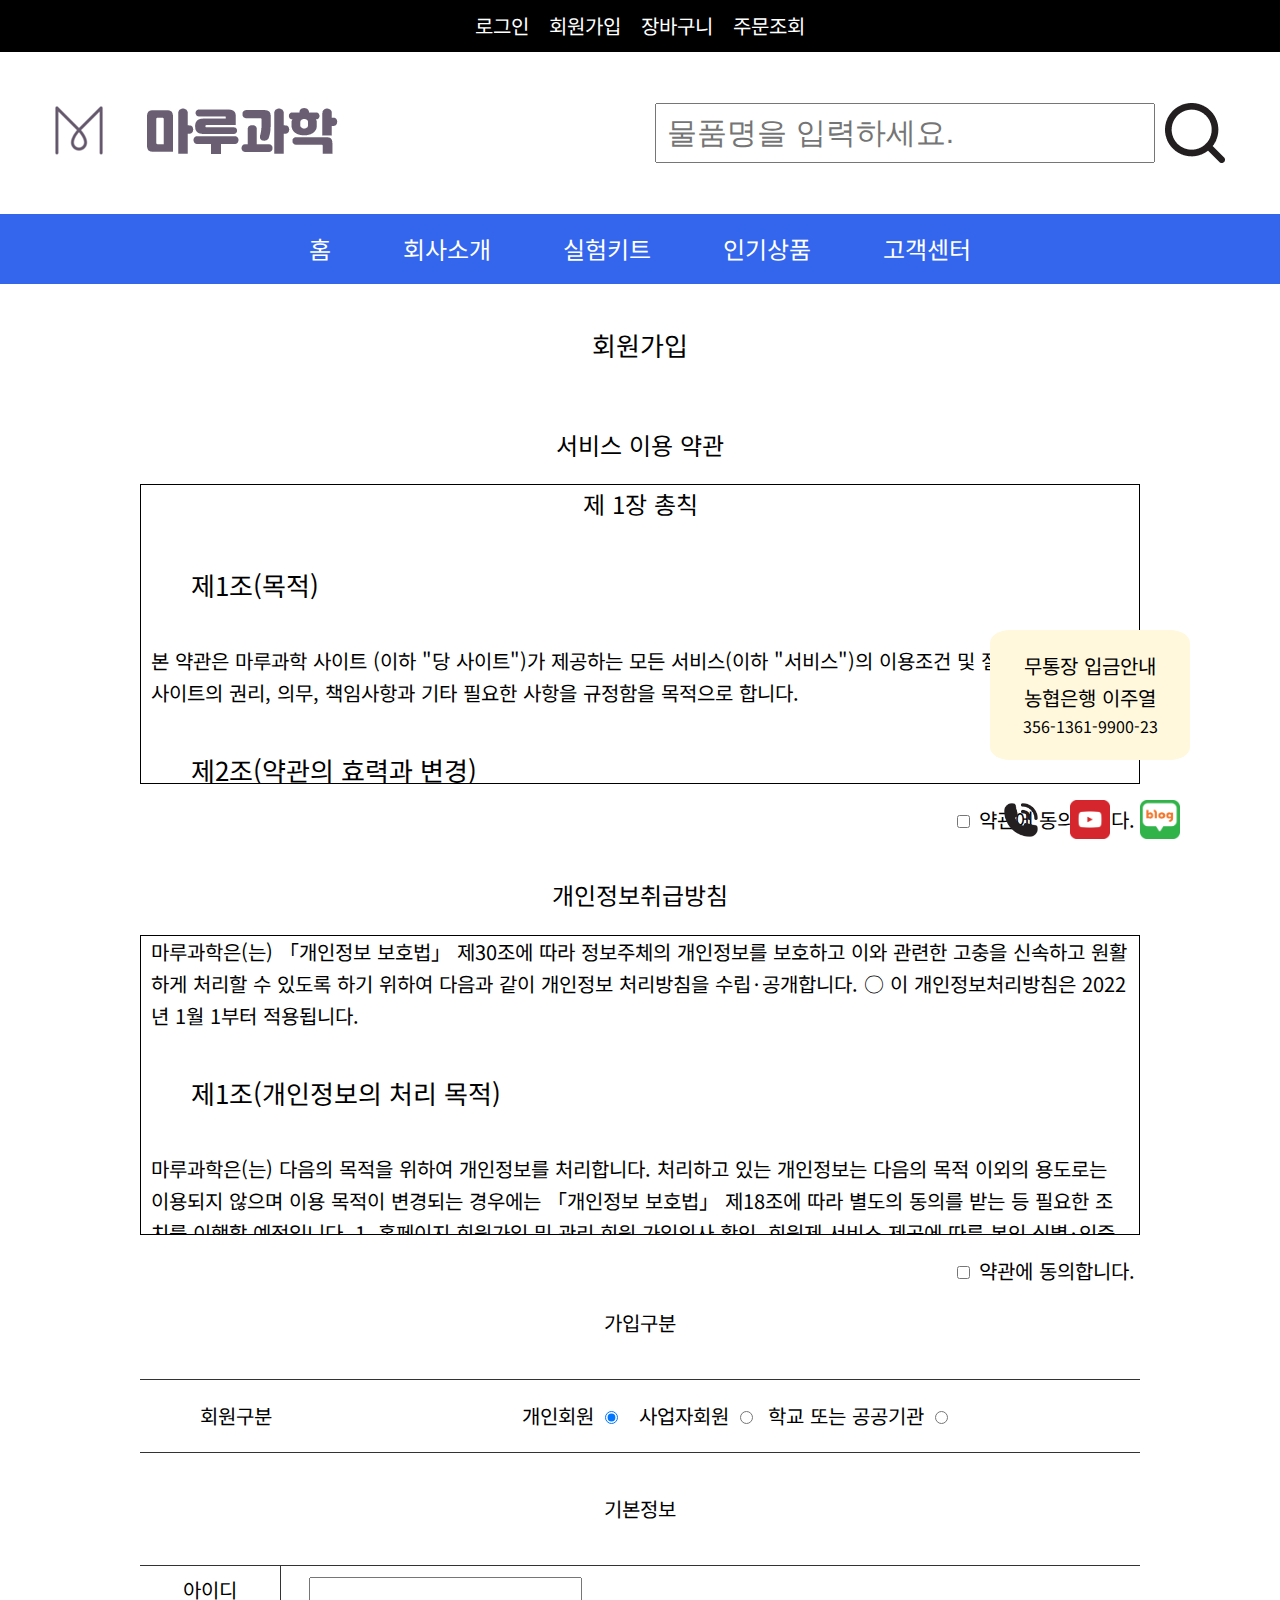
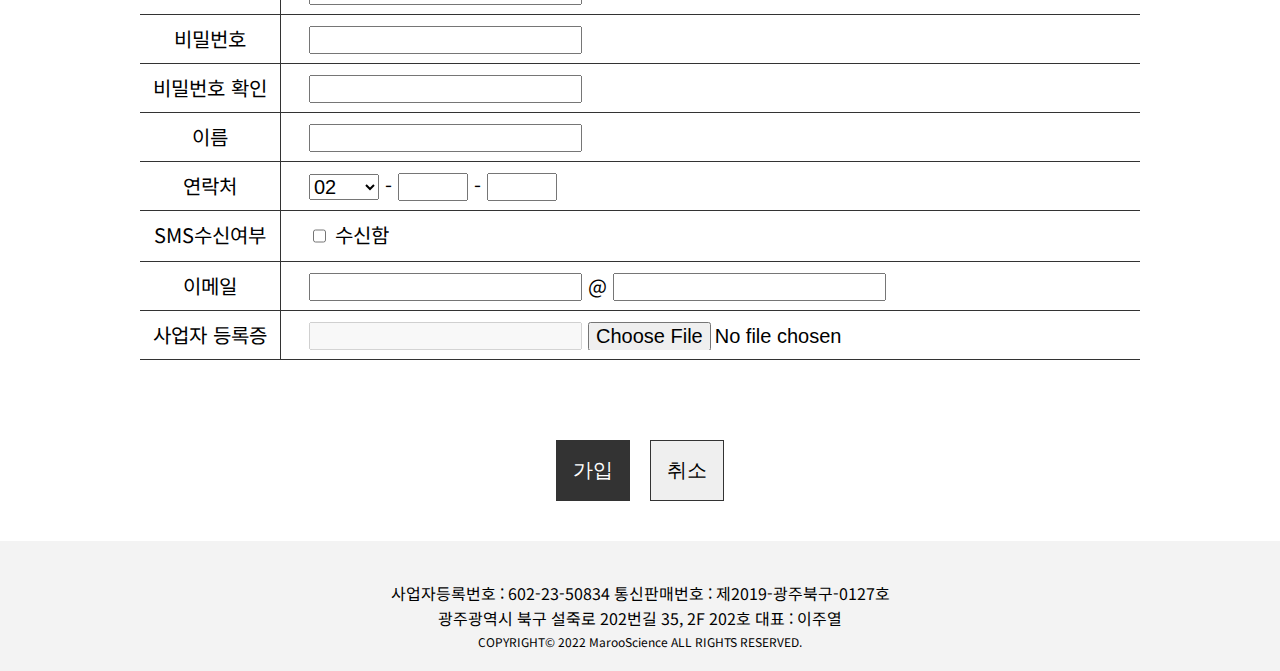
<file: join.html>
<!DOCTYPE html>
<html lang="ko">

<head>
	<meta charset="UTF-8">
	<meta name="viewport" content="width=device-width, initial-scale=1.0">
	<title>마루과학</title>
	<link href="images/favicon.png" rel="shortcut icon">
	<link rel="stylesheet"
		href="https://fonts.googleapis.com/css2?family=Material+Symbols+Outlined:opsz,wght,FILL,GRAD@20..48,100..700,0..1,-50..200" />
	<link href="css/reset.css" rel="stylesheet">
	<link href="css/style.css" rel="stylesheet">
	<!-- 메타태그도 넣을 것 -->
	<script src="https://cdnjs.cloudflare.com/ajax/libs/jquery/3.6.1/jquery.min.js"
		integrity="sha512-aVKKRRi/Q/YV+4mjoKBsE4x3H+BkegoM/em46NNlCqNTmUYADjBbeNefNxYV7giUp0VxICtqdrbqU7iVaeZNXA=="
		crossorigin="anonymous" referrerpolicy="no-referrer"></script>
</head>

<body>
	<nav class="nav-bar nav-top">
		<h2 class="d-none">navigation top</h2>
		<ul class="tnb">
			<li><a href="login.html">로그인</a></li>
			<li><a href="join.html">회원가입</a></li>
			<li><a href="cart.html">장바구니</a></li>
			<li><a href="order.html">주문조회</a></li>
		</ul>
	</nav>

	<h1 class="d-none">마루과학</h1>
	<header>

		<h2 class="d-none">마루과학 로고, 검색</h2>
		<div class="container">
			<div class="mainlogo">
				<div class="logoimg">
					<img src="images/logo.png" alt="Company Logo">
				</div>
				<div class="search">
					<form action="searchForm" name="searchForm" method="post">

						<input type="text" name="product_search" id="product_search" placeholder=" 물품명을 입력하세요.">

						<input type="image" src="images/search.png" id="searchBtn" alt="검색">
					</form>
				</div>
			</div>
		</div>

		<nav class="nav-bar nav-gnb">
			<ul class="gnb">
				<li><a href="index.html">홈</a></li>
				<li><a href="company.html">회사소개</a></li>
				<li class="pos-relative choo"><a href="#">실험키트</a>
					<div class="dropMenu pos-absolute dr-none">
						<ul>
							<li><a href="work.html">초등학생 키트</a></li>
							<li><a href="work.html">중학생 키트</a></li>
							<li><a href="work.html">고등학생 키트</a></li>
						</ul>
					</div>
				</li>
				<li class="pos-relative"><a href="#">인기상품</a>
					<div class="dropMenu2 pos-absolute dr-none">
						<ul>
							<li><a href="work.html">이달의 인기 상품</a></li>
							<li><a href="work.html">초등학교 상품</a></li>
							<li><a href="work.html">중등학교 상품</a></li>
							<li><a href="work.html">고등학교 상품</a></li>
						</ul>
					</div>
				</li>
				<li class="pos-relative"><a href="#">고객센터</a>
					<div class="dropMenu3 pos-absolute dr-none">
						<ul>
							<li><a href="notice.html">공지사항</a></li>
							<li><a href="qna.html">자주하는 질문</a></li>
							<li><a href="delivery.html">상품/배송문의</a></li>
							<li><a href="review.html">구매후기</a></li>
						</ul>
					</div>
				</li>
			</ul>
		</nav>

	</header>

	<section>
		<h2 class="d-none">마루과학 회원가입</h2>
		<article class="container join-container">
			<h3>회원가입</h3>
			<h4>서비스 이용 약관</h4>
			<div class="policy">
				<h2>제 1장 총칙</h2>
				<h3>제1조(목적)</h3>
				<p>
					본 약관은 마루과학 사이트 (이하 "당 사이트")가 제공하는 모든 서비스(이하 "서비스")의 이용조건 및 절차, 이용자와 당 사이트의 권리, 의무, 책임사항과 기타 필요한
					사항을 규정함을 목적으로 합니다.
				</p>
				<h3>제2조(약관의 효력과 변경)</h3>
				<p>당 사이트는 귀하가 본 약관 내용에 동의하는 것을 조건으로 귀하에게 서비스를 제공할 것이며, 귀하가 본 약관의 내용에 동의하는 경우, 당 사이트의 서비스 제공 행위 및 귀하의
					서비스 사용 행위에는 본 약관이 우선적으로 적용될 것입니다.
					약관을 개정할 경우에는 적용일자 및 개정사유를 명시하여 현행약관과 함께 당 사이트의 초기화면에 그 적용일자 7일 이전부터 적용일자 전일까지 공지합니다. 다만, 이용자에게
					불리하게 약관내용을 변경하는 경우에는 최소한 30일 이상의 사전 유예기간을 두고 공지합니다. 이 경우 당 사이트는 개정 전 내용과 개정 후 내용을 명확하게 비교하여 용자가
					알기 쉽도록 표시합니다. 이용자가 변경된 약관에 동의하지 않는 경우, 이용자는 본인의 회원등록을 취소 (회원탈퇴)할 수 있으며 계속 사용의 경우는 약관 변경에 대한 동의로
					간주됩니다.
				</p>
				<h3>제3조(약관 외 준칙)</h3>
				<p>본 약관은 당 사이트가 제공하는 서비스에 관한 이용규정 및 별도 약관과 함께 적용됩니다.
					본 약관에 명시되지 않은 사항은 전기통신기본법, 전기통신사업법, 정보통신윤리위원회심의규정, 정보 통신 윤리강령, 컴퓨터 프로그램보호법 및 기타 관련 법령의 규정에 의합니다.
				</p>
				<h3>제4조(용어의 정의)</h3>
				<p>본 약관에서 사용하는 용어의 정의는 다음과 같습니다.

					이용자 : 본 약관에 따라 당 사이트가 제공하는 서비스를 받는 자.
					가입 : 당 사이트가 제공하는 신청서 양식에 해당 정보를 기입하고, 본 약관에 동의하여 서비스 이용 계약을 완료시키는 행위
					회원 : 당 사이트에 개인 정보를 제공하여 회원 등록을 한 자로서, 당 사이트의 정보를 제공받으며, 당 사이트가 제공하는 서비스를 이용할 수 있는 자
					비밀번호 : 이용자와 회원ID가 일치하는지를 확인하고 통신상의 자신의 비밀보호를 위하여 이용자 자신이 선정한 문자와 숫자의 조합
					탈퇴 : 회원이 이용계약을 종료 시키는 행위
					본 약관에서 정의하지 않은 용어는 개별서비스에 대한 별도 약관 및 이용규정에서 정의합니다.</p>
				<h2>제2장 서비스 제공 및 이용</h2>
				<h3>제5조(이용계약의 성립)</h3>
				<p>이용계약은 신청자가 온라인으로 당 사이트에서 제공하는 소정의 가입신청 양식에서 요구하는 사항을 기록하여 가입을 완료하는 것으로 성립됩니다.
					당 사이트는 다음 각 호에 해당하는 이용계약에 대하여는 가입을 취소할 수 있습니다.
					다른 사람의 명의를 사용하여 신청하였을 때
					이용 계약 신청서의 내용을 허위로 기재하였거나 신청하였을 때
					사회의 안녕 질서 혹은 미풍양속을 저해할 목적으로 신청하였을 때
					다른 사람의 당 사이트 서비스 이용을 방해하거나 그 정보를 도용하는 등의 행위를 하였을 때
					당 사이트를 이용하여 법령과 본 약관이 금지하는 행위를 하는 경우
					기타 당 사이트가 정한 이용신청요건이 미비 되었을 때
					당 사이트는 다음 각 항에 해당하는 경우 그 사유가 해소될 때까지 이용계약 성립을 유보할 수 있습니다.
					서비스 관련 제반 용량이 부족한 경우
					기술상 장애 사유가 있는 경우
					당 사이트가 제공하는 서비스는 아래와 같으며, 그 변경될 서비스의 내용을 이용자에게 공지하고 아래에서 정한 서비스를 변경하여 제공할 수 있습니다.
					E-mail을 통한 중소벤처기업부의 각종 정보 제공
					당 사이트가 자체 개발하거나 다른 기관과의 협의 등을 통해 제공하는 일체의 서비스</p>
				<h3>제6조(회원정보사용에대한동의)</h3>
				<p>회원의 개인정보에 대해서는 당 사이트의 개인정보 보호정책이 적용됩니다.
					당 사이트의 회원 정보는 다음과 같이 수집, 사용, 관리, 보호됩니다.
					개인정보의 수집 : 당 사이트는 귀하의 당 사이트 서비스 가입시 귀하가 제공하는 정보를 통하여 귀하에 관한 정보를 수집하며 탈퇴시 수집된 모든 개인정보는 삭제됩니다.
					개인정보의 사용 : 당 사이트는 당 사이트 서비스 제공과 관련해서 수집된 회원의 신상정보를 본인의 승낙 없이 제3자에게 누설, 배포하지 않습니다. 단, 전기통신기본법 등
					법률의 규정에 의해 국가기관의 요구가 있는 경우, 범죄에 대한 수사상의 목적이 있거나 정보통신윤리 위원회의 요청이 있는 경우 또는 기타 관계법령에서 정한 절차에 따른 요청이
					??는 경우, 귀하가 당 사이트에 제공한 개인정보를 스스로 공개한 경우에는 그러하지 않습니다.
					개인정보의 관리 : 귀하는 개인정보의 보호 및 관리를 위하여 서비스의 개인정보관리에서 수시로 귀하의 개인정보를 수정/삭제할 수 있습니다. 수신되는 정보 중 불필요하다고
					생각되는 부분도 변경/조정할 수 있습니다.
					개인정보의 보호 : 귀하의 개인정보는 오직 귀하만이 열람/수정/삭제 할 수 있으며, 이는 전적으로 귀하의 ID와 비밀번호에 의해 관리되고 있습니다. 따라서 타인에게 본인의
					ID와 비밀번호를 알려주어서는 아니되며, 작업 종료시에는 반드시 로그아웃 해주시고, 웹 브라우저의 창을 닫아주시기 바랍니다. (이는 타인과 컴퓨터를 공유하는 인터넷 카페나
					도서관 같은 공공장소에서 컴퓨터를 사용하는 경우에 귀하의 정보의 보호를 위하여 필요한 사항입니다)
					회원이 당 사이트에 본 약관에 따라 이용신청을 하는 것은 이용신청이 적용되는 기간동안 당 사이트가 본 약관에 따라 신청서에 기재된 회원정보를 수집, 이용하는 것에 동의하는
					것으로 간주됩니다.
				</p>
				<h3>제7조(정보보안)</h3>
				<p>가입 신청자가 당 사이트 서비스 가입 절차를 완료하는 순간부터 귀하는 입력한 정보의 비밀을 유지할 책임이 있으며, 회원의 ID와 비밀번호를 사용하여 발생하는 모든 결과에 대한
					책임은 회원본인에게 있습 니다.
					ID와 비밀번호에 관한 모든 관리의 책임은 회원에게 있으며, 회원의 ID나 비밀번호가 부정하게 사용 되었다는 사실을 발견한 경우에는 즉시 당 사이트에 신고하여야 합니다.
					신고를 하지 않음으로 인한 모든 책임은 회원 본인에게 있습니다.
					이용자는 당 사이트 서비스의 사용 종료시 마다 정확히 접속을 종료하도록 해야 하며, 정확히 종료하지 아니함으로써 제3자가 귀하에 관한 정보를 이용하게 되는 등의 결과로 인해
					발생하는 손해 및 손실에 대하여 당 사이트는 책임을 부담하지 아니합니다.
					당 사이트는 쿠키를 활용하여 개인정보를 수집하지 아니하며 인터넷 접속파일 등 개인정보를 자동으로 설치하는 장치를 거부하며 관련된 장치를 운영하지 않습니다.
					당 사이트는 수집·활용 중인 개인정보가 누출되고 그 사실을 인지시 개인정보 항목 및 발생시점 경위를 사용자에게 통보한다.
				</p>
				<h3>제8조(서비스 이용시간)</h3>
				<p>서비스 이용시간은 당 사이트의 업무상 또는 기술상 특별한 지장이 없는 한 연중무휴, 1일 24시간을 원칙으로 합니다.
					제1항의 이용시간은 정기점검 등의 필요로 인하여 당 사이트가 정한 날 또는 시간은 예외로 합니다.
				</p>
				<h3>제9조(서비스의중지및정보의저장과사용)</h3>
				<p>귀하는 당 사이트 서비스에 보관되거나 전송된 메시지 및 기타 통신 메시지 등의 내용이 국가의 비상사태, 정전, 당 사이트의 관리 범위 외의 서비스 설비 장애 및 기타
					불가항력에 의하여 보관되지 못하였거나 삭제된 경우, 전송되지 못한 경우 및 기타 통신 데이터의 손실이 있을 경우에 당 사이트는 관련 책임을 지지 아니합니다.
					당 사이트가 정상적인 서비스 제공의 어려움으로 인하여 일시적으로 서비스를 중지하여야 할 경우에는 서비스 중지 1주일 전의 고지 후 서비스를 중지할 수 있으며, 이 기간 동안
					귀하가 고지내용을 인지하지 못한 데 대하여 당 사이트는 책임을 부담하지 아니합니다.부득이한 사정이 있을 경우 위 사전 고지기간은 감축되거나 생략될 수 있습니다. 또한 위
					서비스 ??지에 의하여 본 서비스에 보관되거나 전송된 메시지 및 기타 통신 메시지 등의 내용이 보관되지 못하였거나 삭제된 경우, 전송되지 못한 경우 및 기타 통신 데이터의
					손실이 있을 경우에 대하여도 당 사이트는 책임을 부담하지 아니합니다.
					당 사이트의 사정으로 서비스를 영구적으로 중단하여야 할 경우 제 2 항에 의거합니다. 다만, 이 경우 사전 고지기간은 1개월로 합니다.
					당 사이트는 사전 고지 후 서비스를 일시적으로 수정, 변경 및 중단할 수 있으며, 이에 대하여 귀하 또는 제3자에게 어떠한 책임도 부담하지 아니합니다.
					당 사이트는 이용자가 본 약관의 내용에 위배되는 행동을 한 경우, 임의로 서비스 사용을 제한 및 중지 할 수 있습니다. 이 경우 당 사이트는 위 이용자의 접속을 금지할 수
					있습니다.
				</p>
				<h3>제10조(서비스의변경및해지)</h3>
				<p>당 사이트는 귀하가 서비스를 이용하여 기대하는 손익이나 서비스를 통하여 얻은 자료로 인한 손해에 관하여 책임을 지지 않으며, 회원이 본 서비스에 게재한 정보, 자료, 사실의
					신뢰도, 정확성 등 내용에 관하여는 책임을 지지 않습니다.
					당 사이트는 서비스 이용과 관련하여 가입자에게 발생한 손해 중 가입자의 고의, 과실에 의한 손해에 대하여 책임을 부담하지 아니합니다.
				</p>
				<h3>제11조(정보제공및홍보물게재)</h3>
				<p>당 사이트는 서비스를 운영함에 있어서 각종 정보를 서비스에 게재하는 방법 등으로 회원에게 제공 할 수 있습니다.
					당 사이트는 서비스에 적절하다고 판단되거나 활용 가능성 있는 홍보물을 게재할 수 있습니다.
				</p>
				<h3>제12조(당사이트에제출된게시물의저작권)</h3>
				<p>귀하가 게시한 게시물의 내용에 대한 권리는 귀하에게 있습니다.
					당 사이트는 게시된 내용을 사전 통지 없이 편집, 이동 할 수 있는 권리를 보유하며, 다음의 경우 사전 통지 없이 삭제할 수 있습니다.
					본 서비스 약관에 위배되거나 상용 또는 불법, 음란, 저속하다고 판단되는 게시물을 게시한 경우
					다른 회원 또는 제 3자를 비방하거나 중상 모략으로 명예를 손상시키는 내용인 경우
					공공질서 및 미풍양속에 위반되는 내용인 경우
					범죄적 행위에 결부된다고 인정되는 내용일 경우
					제3자의 저작권 등 기타 권리를 침해하는 내용인 경우
					기타 관계 법령에 위배되는 경우
					귀하의 게시물이 타인의 저작권을 침해함으로써 발생하는 민, 형사상의 책임은 전적으로 귀하가 부담 하여야 합니다.
				</p>
			</div>

			<div class="agree">
				<input type="checkbox" name="agree-policy" id="agree-policy" /> <label for="agree-policy"
					class="agree-policy"> 약관에 동의합니다.</label>
			</div>

			<h4>개인정보취급방침</h4>
			<div class="privacy-policy">
				<p>마루과학은(는) 「개인정보 보호법」 제30조에 따라 정보주체의 개인정보를 보호하고 이와 관련한 고충을 신속하고 원활하게 처리할 수 있도록 하기 위하여 다음과 같이 개인정보 처리방침을
					수립·공개합니다.

					○ 이 개인정보처리방침은 2022년 1월 1부터 적용됩니다.
				</p>
				<h3>
					제1조(개인정보의 처리 목적)
				</h3>
				<p>마루과학은(는) 다음의 목적을 위하여 개인정보를 처리합니다. 처리하고 있는 개인정보는 다음의 목적 이외의 용도로는 이용되지 않으며 이용 목적이 변경되는 경우에는 「개인정보 보호법」
					제18조에 따라 별도의 동의를 받는 등 필요한 조치를 이행할 예정입니다.

					1. 홈페이지 회원가입 및 관리

					회원 가입의사 확인, 회원제 서비스 제공에 따른 본인 식별·인증, 회원자격 유지·관리, 서비스 부정이용 방지, 만14세 미만 아동의 개인정보 처리 시 법정대리인의 동의여부 확인,
					각종 고지·통지, 고충처리 목적으로 개인정보를 처리합니다.


					2. 민원사무 처리

					사실조사를 위한 연락·통지, 처리결과 통보 목적으로 개인정보를 처리합니다.


					3. 재화 또는 서비스 제공

					물품배송, 서비스 제공, 맞춤서비스 제공, 본인인증, 요금결제·정산을 목적으로 개인정보를 처리합니다.


					4. 마케팅 및 광고에의 활용

					신규 서비스(제품) 개발 및 맞춤 서비스 제공, 접속빈도 파악 또는 회원의 서비스 이용에 대한 통계 등을 목적으로 개인정보를 처리합니다.
				</p>


				<h3>
					제2조(개인정보의 처리 및 보유 기간)
				</h3>
				<p>① 마루과학은(는) 법령에 따른 개인정보 보유·이용기간 또는 정보주체로부터 개인정보를 수집 시에 동의받은 개인정보 보유·이용기간 내에서 개인정보를 처리·보유합니다.

					② 각각의 개인정보 처리 및 보유 기간은 다음과 같습니다.

					1.홈페이지 회원가입 및 관리
					홈페이지 회원가입 및 관리와 관련한 개인정보는 수집.이용에 관한 동의일로부터<영구>까지 위 이용목적을 위하여 보유.이용됩니다.
						보유근거 : 회원 정보 및 구매 이력 관리
						관련법령 : 1)소비자의 불만 또는 분쟁처리에 관한 기록 : 3년
						2) 대금결제 및 재화 등의 공급에 관한 기록 : 5년


						제3조(처리하는 개인정보의 항목)

						① 마루과학은(는) 다음의 개인정보 항목을 처리하고 있습니다.

						1 홈페이지 회원가입 및 관리
						필수항목 : 이메일, 휴대전화번호, 자택주소, 비밀번호, 로그인ID, 성별, 생년월일, 이름, 회사전화번호, 회사명
				</p>


				<h3>
					제4조(개인정보의 제3자 제공에 관한 사항)
				</h3>
				<p>① 마루과학은(는) 개인정보를 제1조(개인정보의 처리 목적)에서 명시한 범위 내에서만 처리하며, 정보주체의 동의, 법률의 특별한 규정 등 「개인정보 보호법」 제17조 및 제18조에
					해당하는 경우에만 개인정보를 제3자에게 제공합니다.

					② 마루과학 은(는) 다음과 같이 개인정보를 제3자에게 제공하고 있습니다.

					1. 이주열
					개인정보를 제공받는 자 : 이주열
					제공받는 자의 개인정보 이용목적 : 이메일, 휴대전화번호, 자택주소, 자택전화번호, 로그인ID, 성별, 생년월일, 이름, 회사전화번호, 회사명
					제공받는 자의 보유.이용기간: 3년
				</p>
				<h3>
					제6조(개인정보처리의 위탁에 관한 사항)
				</h3>
				<p>① 마루과학 은(는) 원활한 개인정보 업무처리를 위하여 다음과 같이 개인정보 처리업무를 위탁하고 있습니다.

					1.
					위탁받는 자 (수탁자) :
					위탁하는 업무의 내용 :
					위탁기간 :
					② 마루과학 은(는) 위탁계약 체결시 「개인정보 보호법」 제26조에 따라 위탁업무 수행목적 외 개인정보 처리금지, 기술적․관리적 보호조치, 재위탁 제한, 수탁자에 대한 관리․감독,
					손해배상 등 책임에 관한 사항을 계약서 등 문서에 명시하고, 수탁자가 개인정보를 안전하게 처리하는지를 감독하고 있습니다.

					③ 위탁업무의 내용이나 수탁자가 변경될 경우에는 지체없이 본 개인정보 처리방침을 통하여 공개하도록 하겠습니다.

				</p>
				<h3>
					제7조(개인정보의 파기절차 및 파기방법)
				</h3>
				<p>
					① 마루과학 은(는) 개인정보 보유기간의 경과, 처리목적 달성 등 개인정보가 불필요하게 되었을 때에는 지체없이 해당 개인정보를 파기합니다.

					② 정보주체로부터 동의받은 개인정보 보유기간이 경과하거나 처리목적이 달성되었음에도 불구하고 다른 법령에 따라 개인정보를 계속 보존하여야 하는 경우에는, 해당 개인정보를 별도의
					데이터베이스(DB)로 옮기거나 보관장소를 달리하여 보존합니다.
					1. 법령 근거 :
					2. 보존하는 개인정보 항목 : 계좌정보, 거래날짜

					③ 개인정보 파기의 절차 및 방법은 다음과 같습니다.
					1. 파기절차
					마루과학 은(는) 파기 사유가 발생한 개인정보를 선정하고, < 마루과학> 의 개인정보 보호책임자의 승인을 받아 개인정보를 파기합니다.

						2. 파기방법

						종이에 출력된 개인정보는 분쇄기로 분쇄하거나 소각을 통하여 파기합니다
				</p>
				<h3>

					제8조(정보주체와 법정대리인의 권리·의무 및 그 행사방법에 관한 사항)
				</h3>
				<p>

					① 정보주체는 마루과학에 대해 언제든지 개인정보 열람·정정·삭제·처리정지 요구 등의 권리를 행사할 수 있습니다.

					② 제1항에 따른 권리 행사는마루과학에 대해 「개인정보 보호법」 시행령 제41조제1항에 따라 서면, 전자우편, 모사전송(FAX) 등을 통하여 하실 수 있으며 마루과학은(는) 이에
					대해 지체 없이 조치하겠습니다.

					③ 제1항에 따른 권리 행사는 정보주체의 법정대리인이나 위임을 받은 자 등 대리인을 통하여 하실 수 있습니다.이 경우 “개인정보 처리 방법에 관한 고시(제2020-7호)” 별지
					제11호 서식에 따른 위임장을 제출하셔야 합니다.

					④ 개인정보 열람 및 처리정지 요구는 「개인정보 보호법」 제35조 제4항, 제37조 제2항에 의하여 정보주체의 권리가 제한 될 수 있습니다.

					⑤ 개인정보의 정정 및 삭제 요구는 다른 법령에서 그 개인정보가 수집 대상으로 명시되어 있는 경우에는 그 삭제를 요구할 수 없습니다.

					⑥ 마루과학은(는) 정보주체 권리에 따른 열람의 요구, 정정·삭제의 요구, 처리정지의 요구 시 열람 등 요구를 한 자가 본인이거나 정당한 대리인인지를 확인합니다.

				</p>


			</div>
			<div class="agree">
				<input type="checkbox" name="agree-ipolicy" id="agree-ipolicy" /> <label for="agree-ipolicy"
					class="agree-ipolicy"> 약관에 동의합니다.</label>
			</div>
		</article>
		<article>
			<div class="container">
				<form name="joinForm" method="post" autocomplete="off" enctype="multipart/form-data">
					<h4>가입구분</h4>
					<table id="joinType">
						<tr>
							<th>회원구분</th>
							<td><label for="gubun1">개인회원</label> <input type="radio" id="gubun1" name="gubun" value="0"
									checked /> <label for="gubun2">&nbsp;&nbsp;사업자회원</label> <input type="radio"
									id="gubun2" name="gubun" value="1" /><label for="gubun3">&nbsp;&nbsp;학교 또는
									공공기관</label> <input type="radio" id="gubun3" name="gubun" value="3" /> </td>
						</tr>
					</table>
					<h4>기본정보</h4>
					<table id="basicInfo">

						<tr>
							<th>아이디</th>
							<td><input type="text" name="uid1" id="uid1" /></td>
						</tr>

						<tr>
							<th>비밀번호</th>
							<td><input type="password" name="upw1" id="upw1" /></td>
						</tr>

						<tr>
							<th>비밀번호 확인</th>
							<td><input type="password" name="upw2" id="upw2" /></td>
						</tr>

						<tr>
							<th>이름</th>
							<td><input type="text" name="uname" id="uname" /></td>
						</tr>

						<tr>
							<th>연락처</th>
							<td><select name="phone1" id="phone1">

									<option value="02">02</option>
									<option value="031">031</option>
									<option value="032">032</option>
									<option value="061">061</option>
									<option value="062">062</option>
								</select>&nbsp;-&nbsp;<input type="text" maxlength="4" name="phone2"
									id="phone2" />&nbsp;-&nbsp;<input type="text" maxlength="4" name="phone3"
									id="phone3" /></td>
						</tr>

						<tr>
							<th>SMS수신여부</th>
							<td><input type="checkbox" name="sms" id="sms" /> <label for="sms">수신함</label></td>
						</tr>

						<tr>
							<th>이메일</th>
							<td><input type="text" name="email1" id="email1" /> @ <input type="text" name="email2"
									id="email2" />
						</tr>

						<tr>
							<th>사업자 등록증</th>
							<td>
								<div class="attach-file">
									<input type="text" name="upload_path" id="upload_path" disabled />
									<input type="file" name="upload" id="upload" /> <label for="upload">찾아보기</label>
								</div>
							</td>

						</tr>

					</table>
					<div class="btns">
						<input type="submit" value="가입" /> <input type="reset" value="취소" />
					</div>
				</form>




			</div>


		</article>


	</section>


	<aside>
		<!-- 사이드메뉴 -->
		<nav class="nav-bar nav-side">
			<div class="sidebar">
				<div class="account">
					<p>무통장 입금안내</p>
					<p>농협은행 이주열</p>
					<p>356-1361-9900-23</p>

				</div>
				<div class="contact">
					<ul>
						<!-- <li><img src="images/top.png" alt=""></li> -->
						<li><a href="tel:+821043244536"><img src="images/call.png" alt="전화"></a></li>
						<li><a target="_blank" href="https://www.youtube.com/channel/UCnDLTTMGkYDXRNwYVNHRw2A"><img src="images/youtube.png" alt="유튜브"></a></li>
						<li><a target="_blank" href="https://blog.naver.com/maroo2510"><img src="images/blog.png" alt="블로그"></a></li>
					</ul>

				</div>

			</div>
		</nav>
	</aside>

	<footer>
		<address>
			<p>사업자등록번호 : 602-23-50834 통신판매번호 : 제2019-광주북구-0127호</p>
			<p>광주광역시 북구 설죽로 202번길 35, 2F 202호 대표 : 이주열</p>
			<p>COPYRIGHT&copy; 2022 MarooScience ALL RIGHTS RESERVED.</p>
		</address>
	</footer>
</body>

</html>
</file>
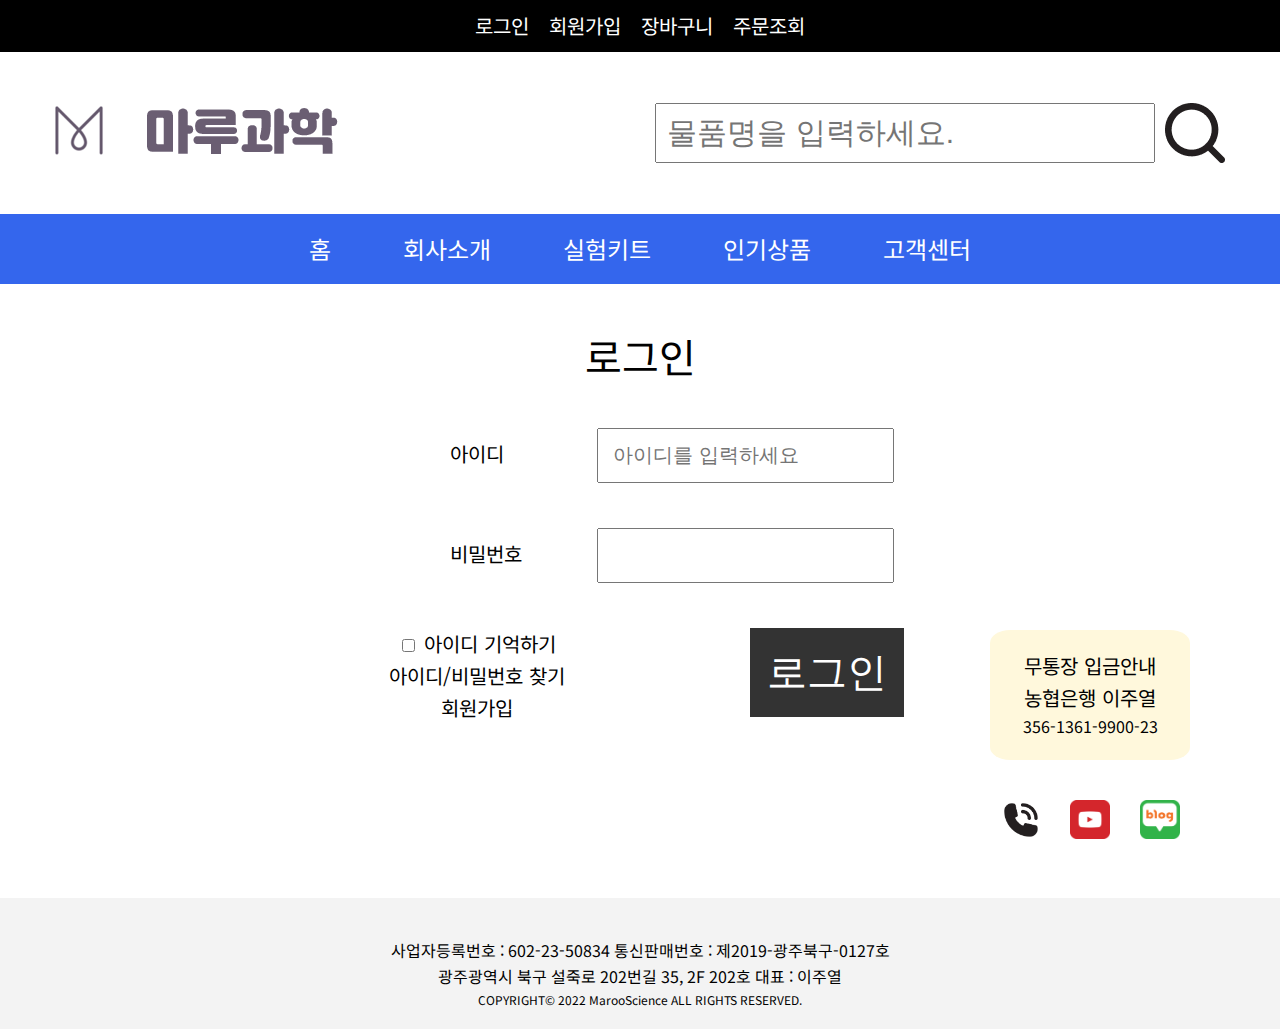
<file: login.html>
<!DOCTYPE html>
<html lang="ko">

<head>
	<meta charset="UTF-8">
	<meta name="viewport" content="width=device-width, initial-scale=1.0">
	<title>마루과학</title>
	<link href="images/favicon.png" rel="shortcut icon">
	<link rel="stylesheet"
		href="https://fonts.googleapis.com/css2?family=Material+Symbols+Outlined:opsz,wght,FILL,GRAD@20..48,100..700,0..1,-50..200" />
	<link href="css/reset.css" rel="stylesheet">
	<link href="css/style.css" rel="stylesheet">
	<!-- 메타태그도 넣을 것 -->
	<script src="https://cdnjs.cloudflare.com/ajax/libs/jquery/3.6.1/jquery.min.js"
		integrity="sha512-aVKKRRi/Q/YV+4mjoKBsE4x3H+BkegoM/em46NNlCqNTmUYADjBbeNefNxYV7giUp0VxICtqdrbqU7iVaeZNXA=="
		crossorigin="anonymous" referrerpolicy="no-referrer"></script>
</head>

<body>
	<nav class="nav-bar nav-top">
		<h2 class="d-none">navigation top</h2>
		<ul class="tnb">
			<li><a href="login.html">로그인</a></li>
			<li><a href="join.html">회원가입</a></li>
			<li><a href="cart.html">장바구니</a></li>
			<li><a href="order.html">주문조회</a></li>
		</ul>
	</nav>

	<h1 class="d-none">마루과학</h1>
	<header>

		<h2 class="d-none">마루과학 로고, 검색</h2>
		<div class="container">
			<div class="mainlogo">
				<div class="logoimg">
					<img src="images/logo.png" alt="Company Logo">
				</div>
				<div class="search">
					<form action="searchForm" name="searchForm" method="post">

						<input type="text" name="product_search" id="product_search" placeholder=" 물품명을 입력하세요.">

						<input type="image" src="images/search.png" id="searchBtn" alt="검색">
					</form>
				</div>
			</div>
		</div>

		<nav class="nav-bar nav-gnb">
			<ul class="gnb">
				<li><a href="index.html">홈</a></li>
				<li><a href="company.html">회사소개</a></li>
				<li class="pos-relative choo"><a href="#">실험키트</a>
					<div class="dropMenu pos-absolute dr-none">
						<ul>
							<li><a href="work.html">초등학생 키트</a></li>
							<li><a href="work.html">중학생 키트</a></li>
							<li><a href="work.html">고등학생 키트</a></li>
						</ul>
					</div>
				</li>
				<li class="pos-relative"><a href="#">인기상품</a>
					<div class="dropMenu2 pos-absolute dr-none">
						<ul>
							<li><a href="work.html">이달의 인기 상품</a></li>
							<li><a href="work.html">초등학교 상품</a></li>
							<li><a href="work.html">중등학교 상품</a></li>
							<li><a href="work.html">고등학교 상품</a></li>
						</ul>
					</div>
				</li>
				<li class="pos-relative"><a href="#">고객센터</a>
					<div class="dropMenu3 pos-absolute dr-none">
						<ul>
							<li><a href="notice.html">공지사항</a></li>
							<li><a href="qna.html">자주하는 질문</a></li>
							<li><a href="delivery.html">상품/배송문의</a></li>
							<li><a href="review.html">구매후기</a></li>
						</ul>
					</div>
				</li>
			</ul>
		</nav>

	</header>

	<section>
		<h2 class="d-none">로그인 페이지</h2>
		<article class="container">
			<h3 class="loginh">로그인</h3>
			<form action="" class="login-form"  method="post">
				<div class="login-container">
					<table class="login-table">

						<tr>
							<th>아이디</th>
							<td><input type="text" name="uid" id="uid" autocomplete="off" placeholder="아이디를 입력하세요" />
							</td>
						</tr>

						<tr>
							<th>비밀번호</th>
							<td><input type="password" name="upw" id="upw" /></td>
						</tr>
					</table>
					<table class="btn-table">
					
						<tr>

							<th><input type="checkbox" name="save-id" id="save-id" /> <label for="save-id"
									class="save-id">아이디 기억하기</label>
								<p><a href="#">아이디/비밀번호 찾기</a></p>
								<p><a href="join.html">회원가입</a></p>
							</th>

							<td>

								<input type="submit" id="login-btn" value="로그인">

							</td>


						</tr>
					</table>
				</div>
			</form>

		</article>



	</section>


	<aside>
		<!-- 사이드메뉴 -->
		<nav class="nav-bar nav-side">
			<div class="sidebar">
				<div class="account">
					<p>무통장 입금안내</p>
					<p>농협은행 이주열</p>
					<p>356-1361-9900-23</p>

				</div>
				<div class="contact">
					<ul>
						<!-- <li><img src="images/top.png" alt=""></li> -->
						<li><a href="tel:+821043244536"><img src="images/call.png" alt="전화"></a></li>
						<li><a target="_blank" href="https://www.youtube.com/channel/UCnDLTTMGkYDXRNwYVNHRw2A"><img src="images/youtube.png" alt="유튜브"></a></li>
						<li><a target="_blank" href="https://blog.naver.com/maroo2510"><img src="images/blog.png" alt="블로그"></a></li>
					</ul>

				</div>

			</div>
		</nav>
	</aside>

	<footer>
		<address>
			<p>사업자등록번호 : 602-23-50834 통신판매번호 : 제2019-광주북구-0127호</p>
			<p>광주광역시 북구 설죽로 202번길 35, 2F 202호 대표 : 이주열</p>
			<p>COPYRIGHT&copy; 2022 MarooScience ALL RIGHTS RESERVED.</p>
		</address>
	</footer>
</body>

</html>
</file>
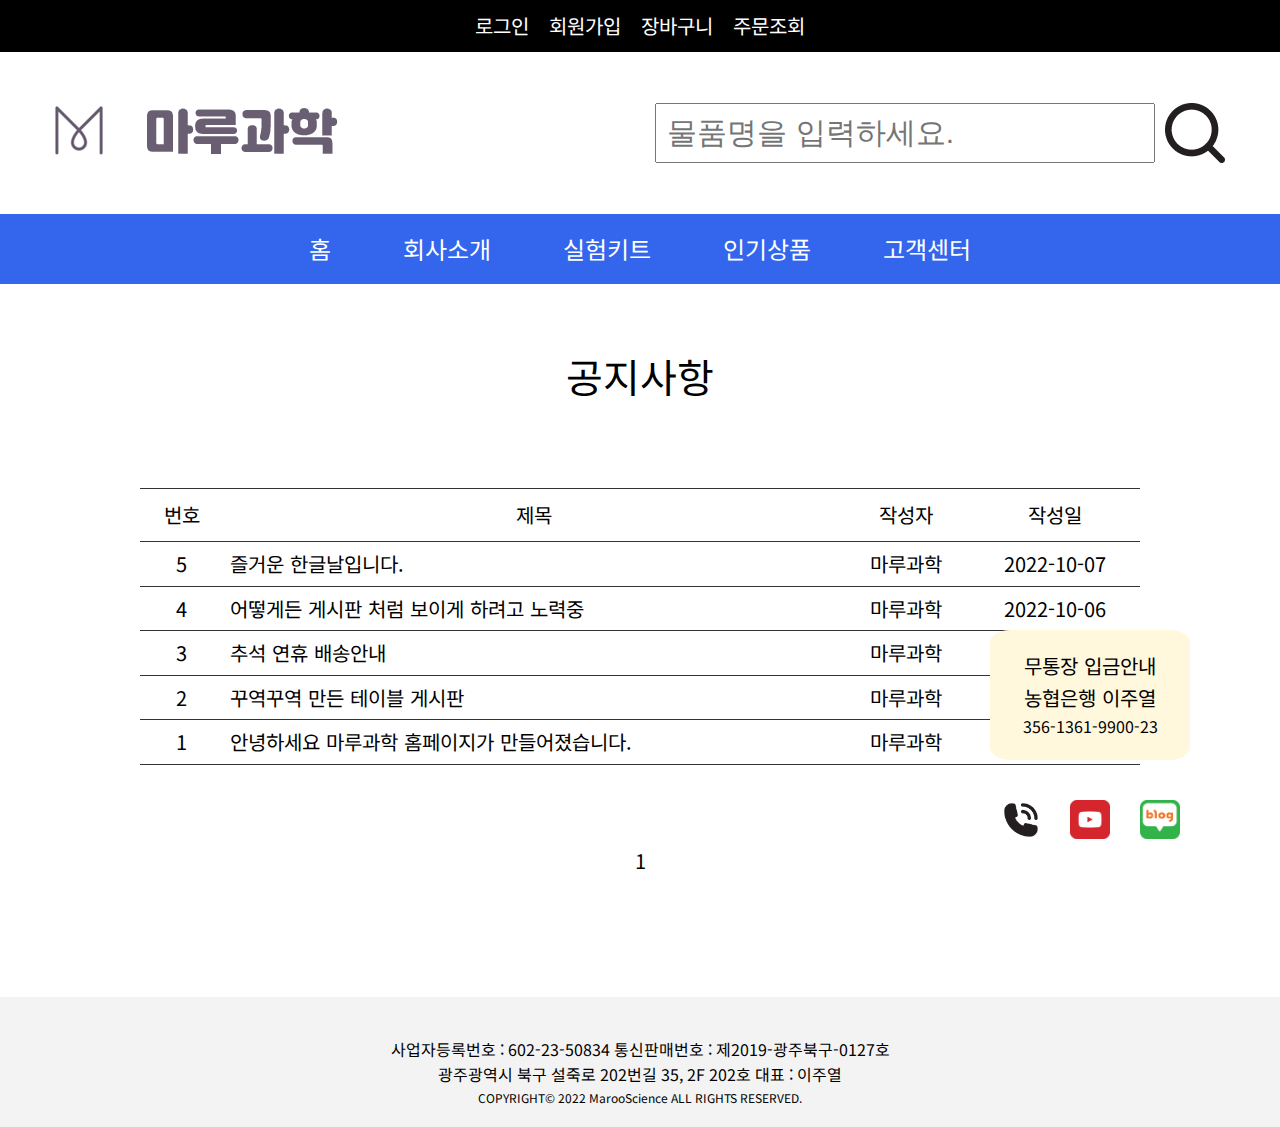
<file: notice.html>
<!DOCTYPE html>
<html lang="ko">

<head>
	<meta charset="UTF-8">
	<meta name="viewport" content="width=device-width, initial-scale=1.0">
	<title>마루과학</title>
	<link href="images/favicon.png" rel="shortcut icon">
	<link rel="stylesheet"
		href="https://fonts.googleapis.com/css2?family=Material+Symbols+Outlined:opsz,wght,FILL,GRAD@20..48,100..700,0..1,-50..200" />
	<link href="css/reset.css" rel="stylesheet">
	<link href="css/style.css" rel="stylesheet">
	<!-- 메타태그도 넣을 것 -->
	<script src="https://cdnjs.cloudflare.com/ajax/libs/jquery/3.6.1/jquery.min.js"
		integrity="sha512-aVKKRRi/Q/YV+4mjoKBsE4x3H+BkegoM/em46NNlCqNTmUYADjBbeNefNxYV7giUp0VxICtqdrbqU7iVaeZNXA=="
		crossorigin="anonymous" referrerpolicy="no-referrer"></script>
</head>

<body>
	<nav class="nav-bar nav-top">
		<h2 class="d-none">navigation top</h2>
		<ul class="tnb">
			<li><a href="login.html">로그인</a></li>
			<li><a href="join.html">회원가입</a></li>
			<li><a href="cart.html">장바구니</a></li>
			<li><a href="order.html">주문조회</a></li>
		</ul>
	</nav>

	<h1 class="d-none">마루과학</h1>
	<header>

		<h2 class="d-none">마루과학 로고, 검색</h2>
		<div class="container">
			<div class="mainlogo">
				<div class="logoimg">
					<img src="images/logo.png" alt="Company Logo">
				</div>
				<div class="search">
					<form action="searchForm" name="searchForm" method="post">

						<input type="text" name="product_search" id="product_search" placeholder=" 물품명을 입력하세요.">

						<input type="image" src="images/search.png" id="searchBtn" alt="검색">
					</form>
				</div>
			</div>
		</div>

		<nav class="nav-bar nav-gnb">
			<ul class="gnb">
				<li><a href="index.html">홈</a></li>
				<li><a href="company.html">회사소개</a></li>
				<li class="pos-relative choo"><a href="#">실험키트</a>
					<div class="dropMenu pos-absolute dr-none">
						<ul>
							<li><a href="work.html">초등학생 키트</a></li>
							<li><a href="work.html">중학생 키트</a></li>
							<li><a href="work.html">고등학생 키트</a></li>
						</ul>
					</div>
				</li>
				<li class="pos-relative"><a href="#">인기상품</a>
					<div class="dropMenu2 pos-absolute dr-none">
						<ul>
							<li><a href="work.html">이달의 인기 상품</a></li>
							<li><a href="work.html">초등학교 상품</a></li>
							<li><a href="work.html">중등학교 상품</a></li>
							<li><a href="work.html">고등학교 상품</a></li>
						</ul>
					</div>
				</li>
				<li class="pos-relative"><a href="#">고객센터</a>
					<div class="dropMenu3 pos-absolute dr-none">
						<ul>
							<li><a href="notice.html">공지사항</a></li>
							<li><a href="qna.html">자주하는 질문</a></li>
							<li><a href="delivery.html">상품/배송문의</a></li>
							<li><a href="review.html">구매후기</a></li>
						</ul>
					</div>
				</li>
			</ul>
		</nav>

	</header>

	<section>
		<article class="container">
			<h2 class= "d-none">공지사항</h2>
			

			<div class="notice-table">
<h3>공지사항</h3>

<table>
	<tr>
		<th>번호</th>
		<th>제목</th>
		<th>작성자</th>
		<th>작성일</th>
	</tr>
	<tr>
		<td>5</td>
		<td class = "noticeTitle"><a href="#" class="5thnoticeTitle">즐거운 한글날입니다.</a></td>
			
		<td>마루과학</td>
		<td>2022-10-07</td>
	</tr>
	<tr>
		<td colspan="4" class ="5thnotice d-none noticeContent">
			<p>글에 해당하는 내용을 보이게했다 안보이게 했다 하면 가능할 지도 모르겠다.</p>
			<p>제이쿼리로 어떻게든 비슷한 모양이 나오게 해보고 있다.</p>
			<p>가운데 정렬도 풀고 왼쪽 정렬로 넣어야지</p>

		</td>

	</tr>

	<tr>
		<td>4</td>
		<td class = "noticeTitle"><a href="#" class="4thnoticeTitle">어떻게든 게시판 처럼 보이게 하려고 노력중</a></td>
			
		<td>마루과학</td>
		<td>2022-10-06</td>

	</tr>
	<tr>
		<td colspan="4"  class ="4thnotice d-none noticeContent">
			<p>일단은 그럭저럭</p>
			<p>게시판 비스므리 함</p>
		</td>

	</tr>
	<tr>
		<td>3</td>
		<td class = "noticeTitle"><a href="#" class="3thnoticeTitle">추석 연휴 배송안내</a></td>
			
		<td>마루과학</td>
		<td>2022-10-06</td>

	</tr>
	<tr>
		<td colspan="4"  class ="3thnotice d-none noticeContent">
			<p>안녕하세요 마루과학입니다. </p>
			<p>풍성한 추석입니다. </p>
			<p>8일 오후 3시 이후 접수건은 14일 부터 발송가능합니다.</p>
			<p>물류량이 많아 늦어질 수 있으니 미리 주문해주시기 바랍니다.</p>
			<p>즐거운 한가위 되세요! </p>
		</td>

	</tr>
	<tr>
		<td>2</td>
		<td class = "noticeTitle"><a href="#" class="2thnoticeTitle">꾸역꾸역 만든 테이블 게시판</a></td>
			
		<td>마루과학</td>
		<td>2022-10-05</td>

	</tr>
	<tr>
		<td colspan="4"  class ="2thnotice d-none noticeContent">
			<p>이렇게 만든 게시판은 사실 자주하는 질문에나 쓸모 있지</p>
			<p>계속 글을 쓰고 지우는 성격에는 맞지 않지 않을까 싶다</p>
		</td>

	</tr>
	<tr>
		<td>1</td>
		<td class="noticeTitle"><a href="#" class="1thnoticeTitle">안녕하세요 마루과학 홈페이지가 만들어졌습니다.</a></td>
			
		<td>마루과학</td>
		<td>2022-10-05</td>

	</tr>
	<tr>
		<td colspan="4" class ="1thnotice d-none noticeContent">
			<p>사실 거의 아무 기능없는 빈껍데기 입니다.</p>
		</td>

	</tr>





</table>
<p>1</p>
			</div>

		</article>


	
	</section>


	<aside>
		<!-- 사이드메뉴 -->
		<nav class="nav-bar nav-side">
			<div class="sidebar">
				<div class="account">
					<p>무통장 입금안내</p>
					<p>농협은행 이주열</p>
					<p>356-1361-9900-23</p>

				</div>
				<div class="contact">
					<ul>
						<!-- <li><img src="images/top.png" alt=""></li> -->
						<li><a href="tel:+821043244536"><img src="images/call.png" alt="전화"></a></li>
						<li><a target="_blank" href="https://www.youtube.com/channel/UCnDLTTMGkYDXRNwYVNHRw2A"><img src="images/youtube.png" alt="유튜브"></a></li>
						<li><a target="_blank" href="https://blog.naver.com/maroo2510"><img src="images/blog.png" alt="블로그"></a></li>
					</ul>

				</div>

			</div>
		</nav>
	</aside>

	<footer>
		<address>
			<p>사업자등록번호 : 602-23-50834 통신판매번호 : 제2019-광주북구-0127호</p>
			<p>광주광역시 북구 설죽로 202번길 35, 2F 202호 대표 : 이주열</p>
			<p>COPYRIGHT&copy; 2022 MarooScience ALL RIGHTS RESERVED.</p>
		</address>
	</footer>
	<script src="script/notice.js"></script>

	
</body>

</html>
</file>
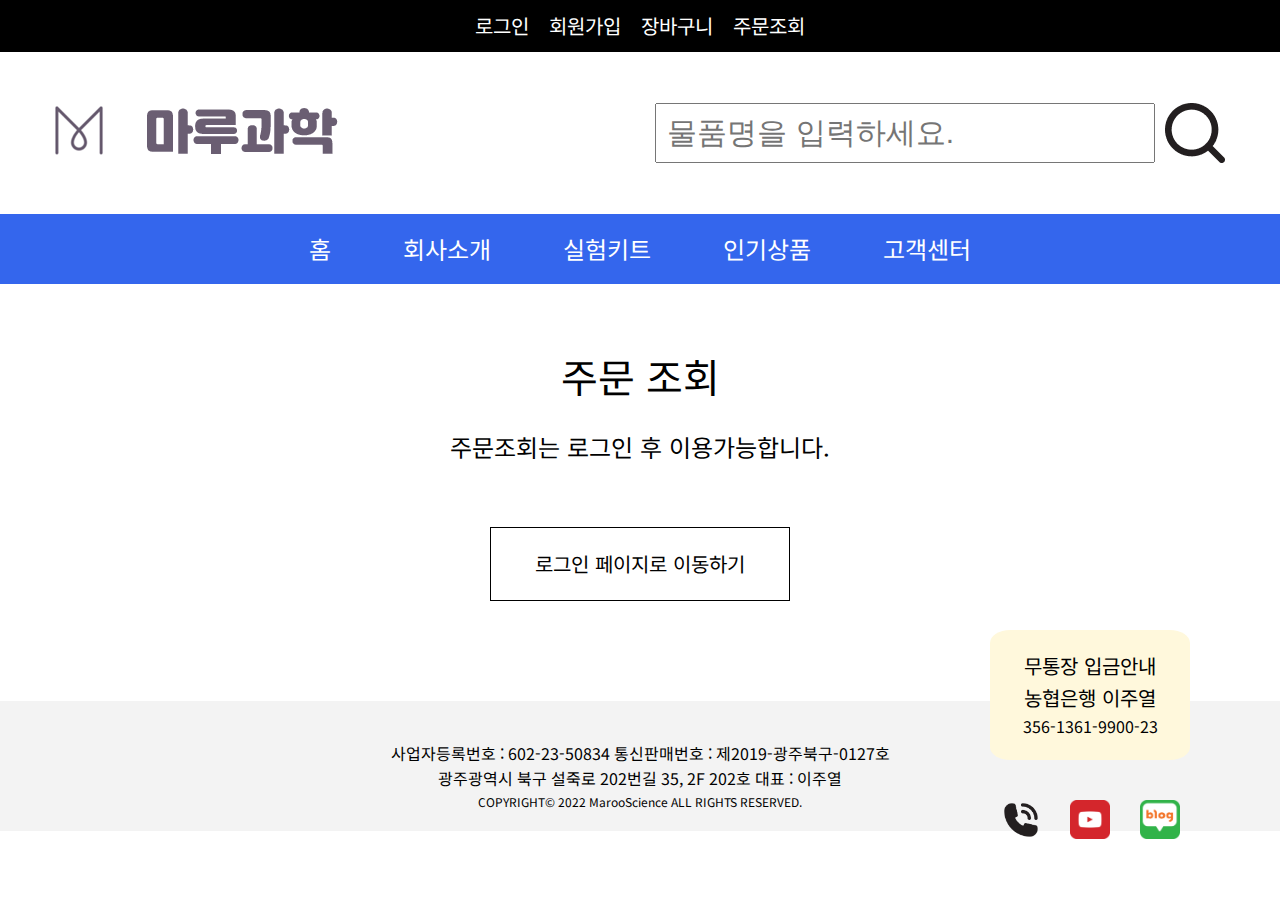
<file: order.html>
<!DOCTYPE html>
<html lang="ko">

<head>
	<meta charset="UTF-8">
	<meta name="viewport" content="width=device-width, initial-scale=1.0">
	<title>마루과학</title>
	<link href="images/favicon.png" rel="shortcut icon">
	<link rel="stylesheet"
		href="https://fonts.googleapis.com/css2?family=Material+Symbols+Outlined:opsz,wght,FILL,GRAD@20..48,100..700,0..1,-50..200" />
	<link href="css/reset.css" rel="stylesheet">
	<link href="css/style.css" rel="stylesheet">
	<!-- 메타태그도 넣을 것 -->
	<script src="https://cdnjs.cloudflare.com/ajax/libs/jquery/3.6.1/jquery.min.js"
		integrity="sha512-aVKKRRi/Q/YV+4mjoKBsE4x3H+BkegoM/em46NNlCqNTmUYADjBbeNefNxYV7giUp0VxICtqdrbqU7iVaeZNXA=="
		crossorigin="anonymous" referrerpolicy="no-referrer"></script>
</head>

<body>
	<nav class="nav-bar nav-top">
		<h2 class="d-none">navigation top</h2>
		<ul class="tnb">
			<li><a href="login.html">로그인</a></li>
			<li><a href="join.html">회원가입</a></li>
			<li><a href="cart.html">장바구니</a></li>
			<li><a href="order.html">주문조회</a></li>
		</ul>
	</nav>

	<h1 class="d-none">마루과학</h1>
	<header>

		<h2 class="d-none">마루과학 로고, 검색</h2>
		<div class="container">
			<div class="mainlogo">
				<div class="logoimg">
					<img src="images/logo.png" alt="Company Logo">
				</div>
				<div class="search">
					<form action="searchForm" name="searchForm" method="post">

						<input type="text" name="product_search" id="product_search" placeholder=" 물품명을 입력하세요.">

						<input type="image" src="images/search.png" id="searchBtn" alt="검색">
					</form>
				</div>
			</div>
		</div>

		<nav class="nav-bar nav-gnb">
			<ul class="gnb">
				<li><a href="index.html">홈</a></li>
				<li><a href="company.html">회사소개</a></li>
				<li class="pos-relative choo"><a href="#">실험키트</a>
					<div class="dropMenu pos-absolute dr-none">
						<ul>
							<li><a href="work.html">초등학생 키트</a></li>
							<li><a href="work.html">중학생 키트</a></li>
							<li><a href="work.html">고등학생 키트</a></li>
						</ul>
					</div>
				</li>
				<li class="pos-relative"><a href="#">인기상품</a>
					<div class="dropMenu2 pos-absolute dr-none">
						<ul>
							<li><a href="work.html">이달의 인기 상품</a></li>
							<li><a href="work.html">초등학교 상품</a></li>
							<li><a href="work.html">중등학교 상품</a></li>
							<li><a href="work.html">고등학교 상품</a></li>
						</ul>
					</div>
				</li>
				<li class="pos-relative"><a href="#">고객센터</a>
					<div class="dropMenu3 pos-absolute dr-none">
						<ul>
							<li><a href="notice.html">공지사항</a></li>
							<li><a href="qna.html">자주하는 질문</a></li>
							<li><a href="delivery.html">상품/배송문의</a></li>
							<li><a href="review.html">구매후기</a></li>
						</ul>
					</div>
				</li>
			</ul>
		</nav>

	</header>

	<section>
		<article class="container">
		
			<div class="ordercheck">
				<h2>주문 조회</h2>
				<p>주문조회는 로그인 후 이용가능합니다.</p>
				<div class="gologin"><a href="login.html"><p>로그인 페이지로 이동하기</p></a></div>
			</div>

		</article>


	
	</section>


	<aside>
		<!-- 사이드메뉴 -->
		<nav class="nav-bar nav-side">
			<div class="sidebar">
				<div class="account">
					<p>무통장 입금안내</p>
					<p>농협은행 이주열</p>
					<p>356-1361-9900-23</p>

				</div>
				<div class="contact">
					<ul>
						<!-- <li><img src="images/top.png" alt=""></li> -->
						<li><a href="tel:+821043244536"><img src="images/call.png" alt="전화"></a></li>
						<li><a target="_blank" href="https://www.youtube.com/channel/UCnDLTTMGkYDXRNwYVNHRw2A"><img src="images/youtube.png" alt="유튜브"></a></li>
						<li><a target="_blank" href="https://blog.naver.com/maroo2510"><img src="images/blog.png" alt="블로그"></a></li>
					</ul>

				</div>

			</div>
		</nav>
	</aside>

	<footer>
		<address>
			<p>사업자등록번호 : 602-23-50834 통신판매번호 : 제2019-광주북구-0127호</p>
			<p>광주광역시 북구 설죽로 202번길 35, 2F 202호 대표 : 이주열</p>
			<p>COPYRIGHT&copy; 2022 MarooScience ALL RIGHTS RESERVED.</p>
		</address>
	</footer>
	<script src="script/order.js"></script>

</body>

</html>
</file>
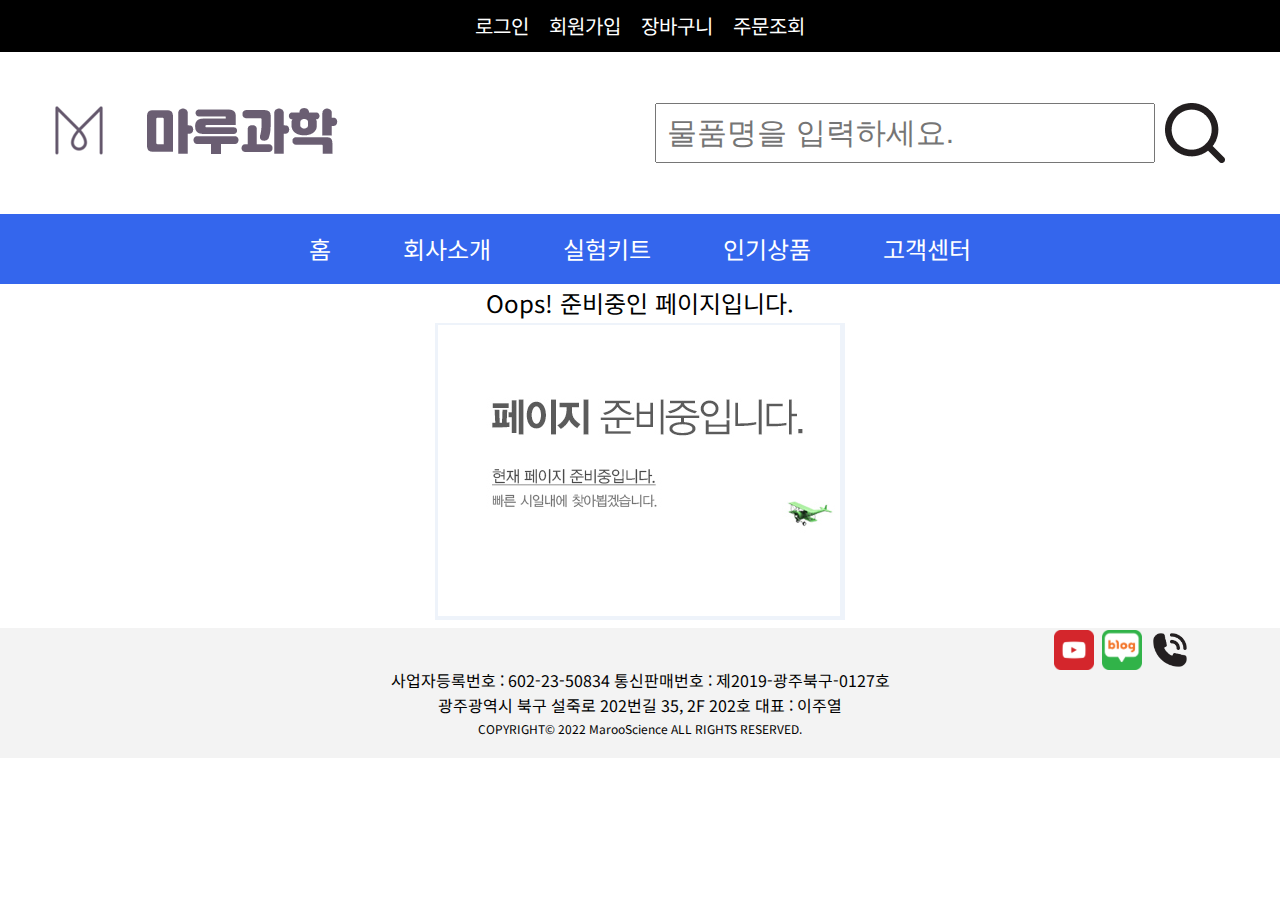
<file: work.html>
<!DOCTYPE html>
<html lang="ko">

<head>
	<meta charset="UTF-8">
	<meta name="viewport" content="width=device-width, initial-scale=1.0">
	<title>마루과학</title>
	<link href="images/favicon.png" rel="shortcut icon">
	<link rel="stylesheet"
		href="https://fonts.googleapis.com/css2?family=Material+Symbols+Outlined:opsz,wght,FILL,GRAD@20..48,100..700,0..1,-50..200" />
	<link href="css/reset.css" rel="stylesheet">
	<link href="css/style.css" rel="stylesheet">
	<!-- 메타태그도 넣을 것 -->
	<script src="https://cdnjs.cloudflare.com/ajax/libs/jquery/3.6.1/jquery.min.js"
		integrity="sha512-aVKKRRi/Q/YV+4mjoKBsE4x3H+BkegoM/em46NNlCqNTmUYADjBbeNefNxYV7giUp0VxICtqdrbqU7iVaeZNXA=="
		crossorigin="anonymous" referrerpolicy="no-referrer"></script>
</head>

<body>
	<nav class="nav-bar nav-top">
		<h2 class="d-none">navigation top</h2>
		<ul class="tnb">
			<li><a href="login.html">로그인</a></li>
			<li><a href="join.html">회원가입</a></li>
			<li><a href="cart.html">장바구니</a></li>
			<li><a href="order.html">주문조회</a></li>
		</ul>
	</nav>

	<h1 class="d-none">마루과학</h1>
	<header>

		<h2 class="d-none">마루과학 로고, 검색</h2>
		<div class="container">
			<div class="mainlogo">
				<div class="logoimg">
					<img src="images/logo.png" alt="Company Logo">
				</div>
				<div class="search">
					<form action="searchForm" name="searchForm" method="post">

						<input type="text" name="product_search" id="product_search" placeholder=" 물품명을 입력하세요.">

						<input type="image" src="images/search.png" id="searchBtn" alt="검색">
					</form>
				</div>
			</div>
		</div>

		<nav class="nav-bar nav-gnb">
			<ul class="gnb">
				<li><a href="index.html">홈</a></li>
				<li><a href="company.html">회사소개</a></li>
				<li class="pos-relative choo"><a href="#">실험키트</a>
					<div class="dropMenu pos-absolute dr-none">
						<ul>
							<li><a href="work.html">초등학생 키트</a></li>
							<li><a href="work.html">중학생 키트</a></li>
							<li><a href="work.html">고등학생 키트</a></li>
						</ul>
					</div>
				</li>
				<li class="pos-relative"><a href="#">인기상품</a>
					<div class="dropMenu2 pos-absolute dr-none">
						<ul>
							<li><a href="work.html">이달의 인기 상품</a></li>
							<li><a href="work.html">초등학교 상품</a></li>
							<li><a href="work.html">중등학교 상품</a></li>
							<li><a href="work.html">고등학교 상품</a></li>
						</ul>
					</div>
				</li>
				<li class="pos-relative"><a href="#">고객센터</a>
					<div class="dropMenu3 pos-absolute dr-none">
						<ul>
							<li><a href="notice.html">공지사항</a></li>
							<li><a href="qna.html">자주하는 질문</a></li>
							<li><a href="delivery.html">상품/배송문의</a></li>
							<li><a href="review.html">구매후기</a></li>
						</ul>
					</div>
				</li>
			</ul>
		</nav>

	</header>

	<section>
		<article class="container">
		
			<h2>Oops! 준비중인 페이지입니다.</h2>
			<img src="images/working.png" alt="준비중">

		</article>


	
	</section>


	<aside>
		<!-- 사이드메뉴 -->
		<nav class="nav-bar nav-side">
			<div class="sidebar">
				<div class="contact">
					<ul>
						<!-- <li><img src="images/top.png" alt=""></li> -->
						<li><a target="_blank" href="https://www.youtube.com/channel/UCnDLTTMGkYDXRNwYVNHRw2A"><img src="images/youtube.png" alt="유튜브"></a></li>
						<li><a target="_blank" href="https://blog.naver.com/maroo2510"><img src="images/blog.png" alt="블로그"></a></li>
						<li><a href="+821043244536"><img src="images/call.png" alt="전화"></a></li>
					</ul>

				</div>

			</div>
		</nav>
	</aside>

	<footer>
		<address>
			<p>사업자등록번호 : 602-23-50834 통신판매번호 : 제2019-광주북구-0127호</p>
			<p>광주광역시 북구 설죽로 202번길 35, 2F 202호 대표 : 이주열</p>
			<p>COPYRIGHT&copy; 2022 MarooScience ALL RIGHTS RESERVED.</p>
		</address>
	</footer>
	<script src="script/main.js"></script>
</body>

</html>
</file>
<file: css/style.css>
@charset "UTF-8";

@import url('https://fonts.googleapis.com/css2?family=Noto+Sans+KR&display=swap');

html {
	font-size: 20px;
	scroll-behavior: smooth;
}

body {
	font-family: 'Noto Sans KR', sans-serif;
	line-height: 1.6;
}

* {
	box-sizing: border-box;
}

.material-symbols-outlined {
	font-variation-settings:
		'FILL' 0,
		'wght' 400,
		'GRAD' 0,
		'opsz' 48
}

.d-none {
	display: none;
}

h2 {
	text-align: center;
	font-size: 1.2rem;
}

.mt-100 {
	margin-top: 5rem;
}

.md-50 {
	margin-bottom: 2.5rem;
}

.overflow {
	overflow: hidden;
}

.pos-relative {
	position: relative;
}

.pos-absolute {
	position: absolute;
}


/*************header****************/

.container {
	max-width: 1190px;
	margin: 0 auto;
	text-align: center;
	overflow: hidden;
}

.nav-top {
	background-color: black;
	color: white;
	position: sticky;
	/* padding-top: 32px;
	top: -32px; */
	top: 0px;
	align-self: flex-start;
	z-index: 1000;
}

.tnb {
	display: flex;
	justify-content: center;
	column-gap: 1rem;
	padding-bottom: .5rem;
	padding-top: .5rem;
}

.mainlogo {
	margin-top: 2rem;
	display: flex;
	align-items: center;
	justify-content: space-between;
}

.logoimg {
	min-width: 15.25rem;
}

.mainlogo form {
	display: flex;
	align-items: center;
}


.mainlogo form input:nth-child(1) {
	/* border: 4px solid black; */
	height: 3rem;
	width: 25rem;
	font-size: 1.5rem;
}

.mainlogo form input:nth-child(2) {
	min-width: 4rem;
	min-height: 4rem;
	border: none;

}

.tnb li:hover {
	color: rgb(213, 87, 255);
}

.gnb {
	display: flex;
	column-gap: 2rem;
	justify-content: center;
	margin: 2rem auto 0 auto;
	background-color: rgb(52, 102, 237);
	color: white;
	/* padding: .7rem; */
	font-size: 1.2rem;
}

.gnb li:hover {
	color: black;
}

.gnb li {
	padding: 0.8rem;
}

/**************section***************/


/**carousel**/
.events {
	min-width: 300%;
	display: flex;
	transition: all .4s;
}

.pager {
	text-align: center;
}

.pager a {
	border: 1px solid black;
	display: inline-block;
	width: 15px;
	height: 15px;
	border-radius: 50%;
	overflow: hidden;
	font-size: 0;
}


.pager a:nth-child(2) {
	margin: 0 .5rem;
}

.pagerblack {
	background-color: black;
}


/***상품***/
.productsList {
	display: flex;
	justify-content: center;
	align-items: center;
	flex-wrap: wrap;
	column-gap: 3rem;

}

.productsList li {
	position: relative;


}

.productImg img {
	max-width: 15rem;

}

.greyoverlay {
	position: absolute;
	min-width: 15rem;
	min-height: 15rem;
	background-color: rgb(0, 0, 0, .3);
	color: white;
	display: none;
}

.greyoverlay p {
	height: 5rem;
	position: inherit;
	top: calc(50% - 0.5rem);
	left: calc(50% - 2.5rem);
}

.productsList li:hover .greyoverlay {
	display: flex;
}

.productsList li:hover {
	text-decoration: underline;
}

.overlay {
	padding: 1rem;
}

.seeMore1 {
	width: 5rem;
	font-size: 1.5rem;
	color: white;
	background-color: black;
	margin: 2rem auto;
	text-align: center;
}

.seeMore2 {
	width: 5rem;
	font-size: 1.5rem;
	color: white;
	background-color: black;
	margin: 2rem auto;
	text-align: center;
}

.height6 {
	height: 40rem;
}

/*************aside****************/

.dropMenu ul {
	width: 12rem;
	border: 1px solid black;
	background-color: white;
	color: black;
}

.dropMenu2 ul {
	width: 12rem;
	border: 1px solid black;
	background-color: white;
	color: black;
}

.dropMenu3 ul {
	width: 12rem;
	border: 1px solid black;
	background-color: white;
	color: black;
}

.dr-none {
	top: 3rem;
	display: none;
}

.dropMenu li:hover {
	background-color: #ddd;
}

.dropMenu2 li:hover {
	background-color: #ddd;
}

.dropMenu3 li:hover {
	background-color: #ddd;
}

.gnb li:nth-child(3):hover div {
	display: block;
}

.gnb li:nth-child(4):hover div {
	display: block;
}

.gnb li:nth-child(5):hover div {
	display: block;
}





/*************footer****************/
footer {
	padding: 2rem 1rem 1rem 1rem;
	background-color: #f3f3f3;
}

address {
	text-align: center;
	font-size: 0.8rem;
}

address p:nth-child(3) {
	font-size: .6rem;
}

/*****sidenav***/
.nav-side {
	position: fixed;
	right: 7%;
	top: 70%;
}

.contact ul {
	display: flex;
	column-gap: .4rem;
	justify-content: space-around;
}

.contact ul li img {
	width: 2rem;
}
.account{
	text-align: center;
	width:10rem;
	padding:1rem;
	background-color: cornsilk;
	border-radius: 10%;
	margin-bottom: 2rem;
}
.account p:nth-child(3){
	font-size: .8rem;
}
/********회사소개*******/
#map{
	width:25rem;
	height:20rem;
	margin:0 auto;
}
.company-intro h3 {
	font-size: 2rem;
	padding: 4rem 2rem 2rem 2rem;
}

.introduce {
	display: inline-block;
}

.ceoimg {
	float: left;

}

.ceoimg img {
	height: 15rem;
}

.ceodetail {

	text-align: left;
}

.ceodetail h4 {
	text-indent: 2rem;
	font-size: 1.8rem;
	margin-top: 2rem;
}

.ceodetail p {
	font-size: 1.3rem;
	padding-left: 14rem;

}

.ceodetail p::after {
	clear: both;
}

.year-detail {
	list-style: square;
}

.year-ul {
	background-color: #f3f3f3;
	padding: 1rem 0 1rem 0;

}

.year-detail {
	text-align: left;
	margin-left: 2rem;
}

.company-img img {
	width: 20rem;
}

.company-desc p {
	width: 30rem;
	float: left;
	margin-left: 1rem;
	margin-top: 1.5rem;
	font-size: 1.3rem;
	text-align: left;
}

.deliveryimg img {
	width: 20rem;
}

.deliveryinfo {
	margin-bottom: 3rem;
}

.student{
	display:flex;
	flex-wrap: wrap;
	justify-content: center;
	column-gap: 1rem;
	transition: all .3s;
}

.student div img{
	width:25rem;
}
.student div:hover img{
	transform: scale(1.2);
}

/********로그인************/
.loginh {
	font-size: 2rem;
	padding: 2rem;
}

.login-container {

	width: 35rem;
	margin: 0 auto;
}

.login-form {
	display: flex;
	justify-content: center;
	flex-direction: column;
	margin-bottom: 3.5rem;
}

.login-table,
.btn-table {
	min-width: 35rem;
	margin: 0 auto;
	height: 10rem;
}

.login-table th {

	text-align: left;
	text-indent: 8rem;
}

.login-table td {
	text-align: left;
}

#uid,
#upw {
	padding: .7rem;
	font-size: 1rem;
}

#login-btn {
	border-color: transparent;
	background-color: #333;
	color: white;
	font-size: 2rem;
	padding: .8rem;
}

.btn-table th,
.btn-table td {
	vertical-align: top;
}

/*******join************/
.join-container h3 {
	font-size: 1.3rem;
	padding: 2rem;
}

.join-container h4 {
	font-size: 1.2rem;
	padding: 1rem 0 1rem 0;

}

.agree {
	padding: 1rem 0 1rem 0;
	text-align: right;
}

.policy,
.privacy-policy {
	width: 50rem;
	height: 15rem;
	overflow: auto;
	border: 1px solid black;
	padding: 0 0.5em;
	text-align: left;
	margin: 0 auto;
}

#joinType {
	width: 50rem;
	margin: 2rem auto;
	border-top: 1px solid #333;
	border-bottom: 1px solid#333;

}

#joinType th,
#joinType td {
	padding: 1rem;
}
label[for=agree-policy],label[for=agree-ipolicy]{
	margin-right:5rem;
}
#basicInfo {
	width: 50rem;
	margin: 2rem auto;
}

#basicInfo td {
	text-align: left;
	text-indent: 1rem;
	border-left: 1px solid #333;
}

#basicInfo tr,
#basicInfo td {
	border-top: 1px solid #333;
	padding: .4rem;
}

#basicInfo tr:nth-child(8) {
	border-bottom: 1px solid #333;
}

#basicInfo td input {
	height: 1.4rem;
	font-size: 1rem;
}

.btns {
	display: flex;
	justify-content: center;
	column-gap: 1rem;
	padding: 2rem .5rem;
}

[type=submit] {
	background: #333;
	border: 1px solid #333;
	color: white;
	padding:.8rem;
	font-size: 1rem;
}

[type=reset] {
	border: 1px solid #333;
	padding:.8rem;
	font-size: 1rem;
}

[name=sms] {
	vertical-align: top;
}

label[for=upload] {
	font-size: 0;
}

[name=phone1] {
	font-size: 1rem;
}

[name=phone1],
[name=phone2],
[name=phone3] {
	width: 3.5rem;
}
/************order***************/

.ordercheck{
	margin-top: 3rem;
}
.ordercheck h2{
	font-size: 2rem;
}
.ordercheck>p{
	font-size:1.2rem;
	margin: 1rem auto 1rem auto;
}
.gologin{
	border: 1px solid black;
	width: 15rem;
	margin:3rem auto 5rem auto;
	padding:1rem;
}
.gologin:hover{
	background-color: black;
	color: white;
}



/***************cart*************/
.cart-table table{
	width: 50rem;
	margin:2rem auto;
}
.cart-table h2{
	font-size: 2rem;
	margin: 3rem auto 3rem auto;
}
.cart-table table td{
	vertical-align: middle;
	padding:1rem;
	border-top: 1px solid #333;
}
.cart-table table{
	border-top: 1px solid #333;
	border-bottom: 1px solid #333;
}
.cart-table table th{
	padding:1rem;
}

.cart-table table img{
	width: 5rem;
}
.total{
	font-size: 1.2rem;;
}
.total button{
	border:none;
	font-size:1.5rem;
	padding:1rem;
	margin : 2rem auto 2rem auto;
}
.total button:hover{
	color:white;
	background-color: black;
}

/****notice*******/
.notice-table{
	margin-bottom: 6rem;
}
.notice-table table{
	border-top: 1px solid #333;
	border-bottom: 1px solid #333;
	width: 50rem;
	margin: 4rem auto;
}
.notice-table table th{
	border-bottom: 1px solid #333;
	padding:.5rem;
}
.notice-table table td{
	border-top: 1px solid #333;
	padding:.3rem;
}
.notice-table h3{
	font-size: 2rem;
	margin-top: 3rem;
}
.noticeContent{
	text-align: left;
	background-color: #ddd;
}
.noticeContent p{
	margin: 1rem 0 1rem 4rem;
}
.noticeTitle{
	text-align: left;
}
.noticeTitle:hover a{
	text-decoration: underline;
}


/****미디어 태그****/
@media screen and (max-width: 480px) {
	body {
		font-size: 8px;
	}
	.gnb{
		font-size: .8rem;
		column-gap: .2rem;
	}
	.search{
		display: none;
	}
	.mainlogo{
		display: inline;
	}
	.logoimg{
		margin: 2rem auto 0 auto;
	}
	.tnb{
		font-size:1rem;
	}
	.productImg img{
		max-width: 8rem;
	}
	.container{
		min-width: 480px;
	}
	.overlay{
		font-size: 1rem;
	}
	.productsList{
		column-gap: 1rem;
	}
	.events,.pager,.nav-side{
		display: none;
	}
	.mt-100,.md-50{
		margin:1rem auto .5rem auto ;
	}
	.height6{
		height:25rem;
	}
	.introduce{
		display: block;
	}
	.ceoimg{
		float: none;
	}
	.ceoimg img{
		width: 10rem;
		height: auto;
	}
	.ceodetail p {
		padding:0;
		margin: 0 1rem 0 1rem;
		text-indent: 1rem;
	}
	.year-ul{
		font-size: 1rem;
	}
	.company-intro h3{
		font-size: 1.5rem;
		padding:1rem;
	}
	.ceodetail{
		float:none;
	}
	.ceodetail h4{
		font-size: 1.3rem;
	}
	.student+p{
		font-size: 1rem;
	}
	.student div:hover img{
		transform: none;
	}
	.student div img{
		width: 10rem;
	}
	.company-desc p{
		float: none;
		width: 450px;
		margin: auto 1rem auto 1rem;
		text-align: unset;
	}

	.company-introduce{
		display: flex;
		flex-direction: column-reverse;
	}
	.deliveryinfo{
		font-size: 1rem;
	}
	
}
</file>
